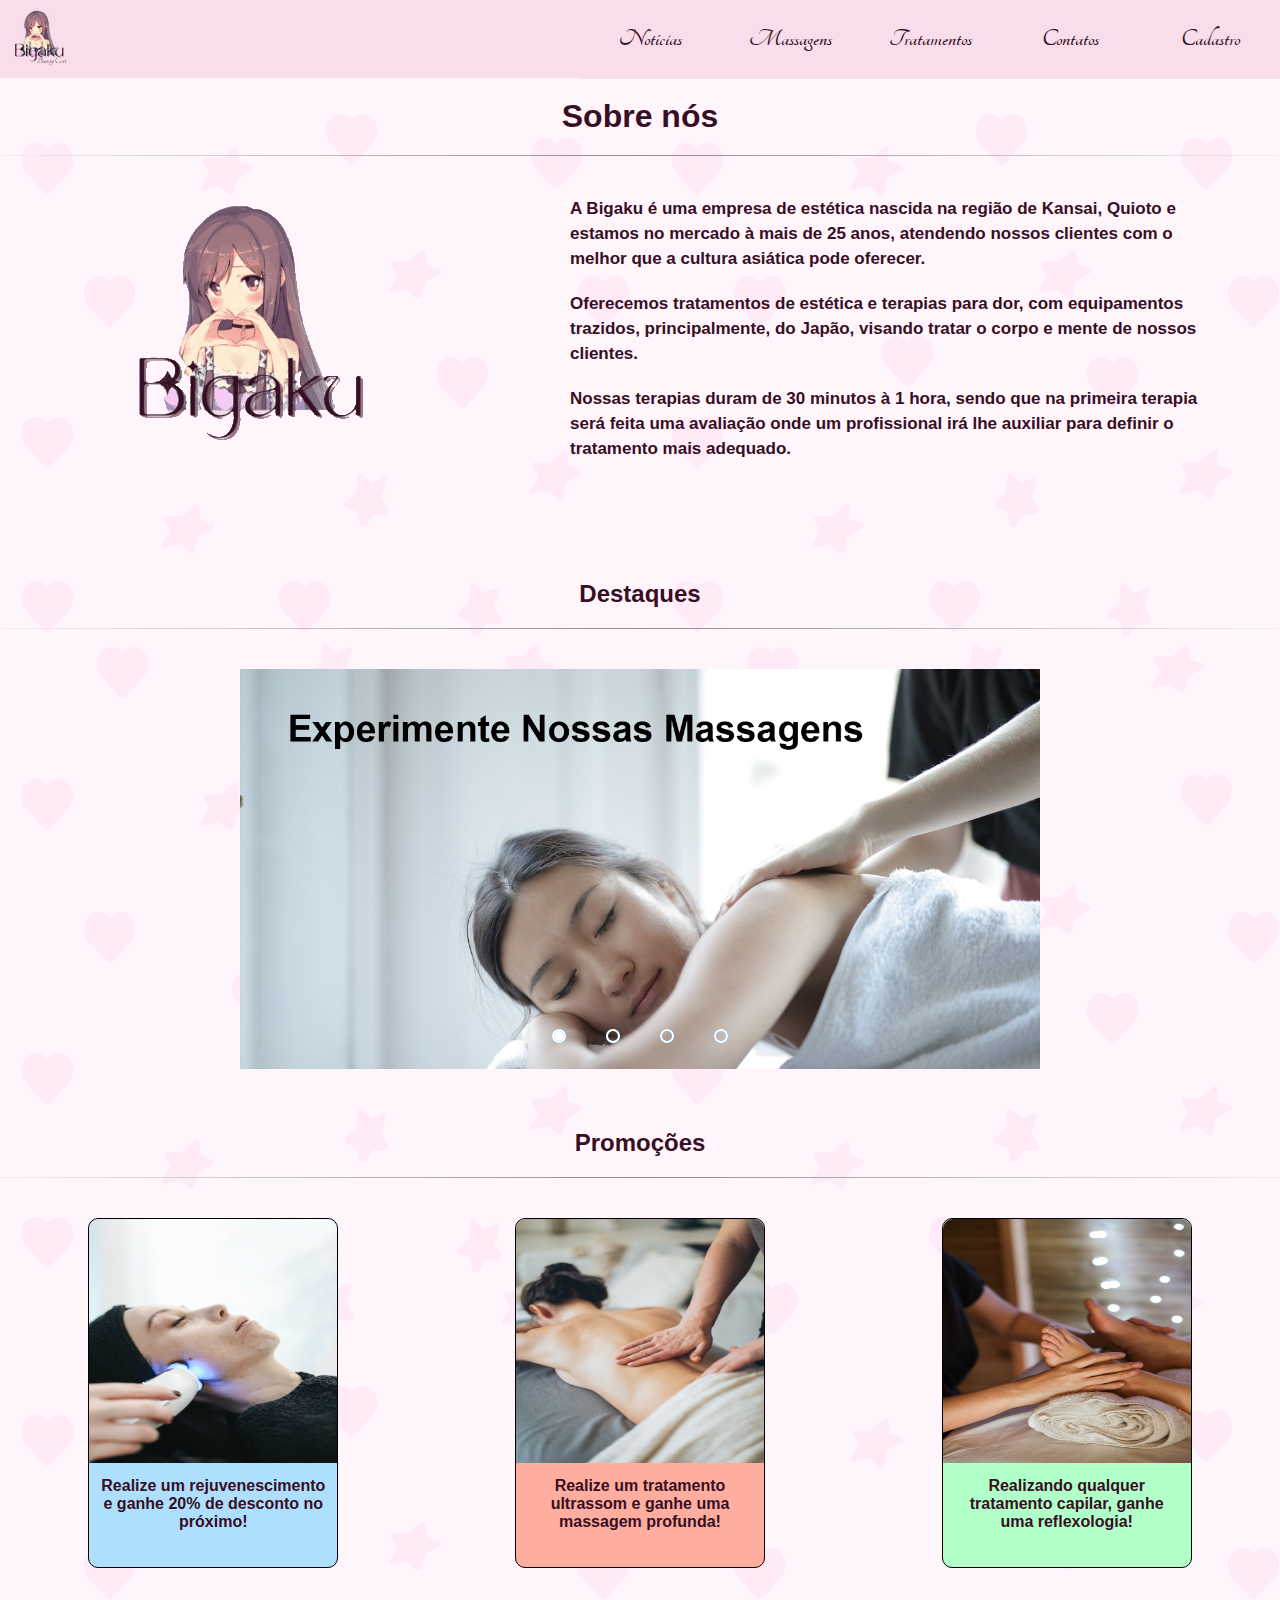
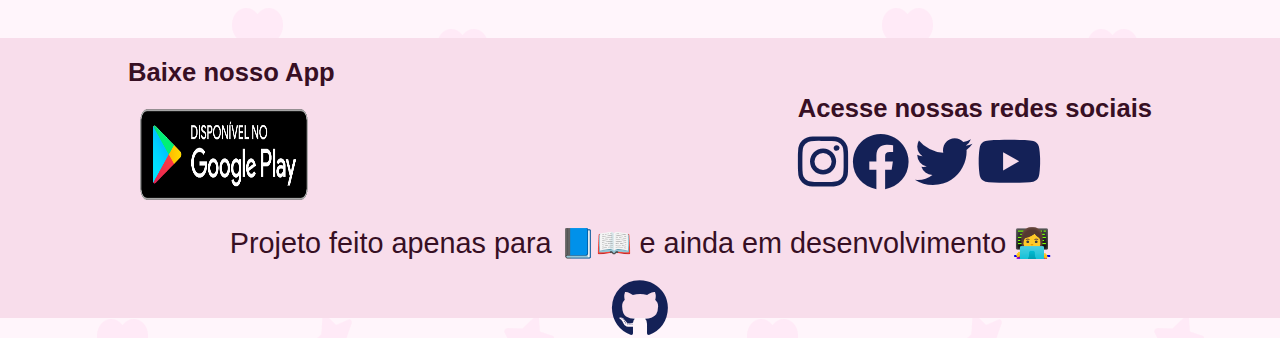
<file: index.html>
<!DOCTYPE html>
<html lang="pt-br">
<head>
    <meta charset="UTF-8">
    <meta http-equiv="X-UA-Compatible" content="IE=edge">
    <meta name="viewport" content="width=device-width, initial-scale=1.0">
    <link rel="preconnect" href="https://fonts.googleapis.com">
    <link rel="preconnect" href="https://fonts.gstatic.com" crossorigin>
    <link href="https://fonts.googleapis.com/css2?family=Tangerine:wght@400;700&display=swap" rel="stylesheet">
    <link rel="stylesheet" href="./font-awesome/css/all.min.css" type="text/css" media="all">
    <link rel="stylesheet" href="./css/nav_bar_style.css" type="text/css" media="all">
    <link rel="stylesheet" href="./css/home.css" type="text/css" media="all">
    <link rel="stylesheet" href="./css/footer.css" type="text/css" media="all">
    <meta name="autor" content="Gustavo Carvalho">
    <link rel="shortcut icon" href="./img/android-chrome-192x192.png" type="image/x-icon">
    <title>Home</title>
</head>
<body>
    <!-- MENU -->
    <input type="checkbox" id="bt_menu">
    <label for="bt_menu">&#9776</label>

    <nav class="menu">
        <a href="./index.html" class="logo"><img src="./img/Bigaku Logotipo.png" alt="Logo Bigaku" height="78px"></a>
        <ul>
            <li><a href="./noticias.html">Notícias</a></li>
            <li>
                <a href="./massagem.html">Massagens</a>
                <ul>
                    <li><a href="./massagem.html#1">Dor</a></li>
                    <li><a href="./massagem.html#2">Relaxar</a></li>
                </ul>
            </li>
            <li>
                <a href="./tratamento.html">Tratamentos</a>
                <ul>
                    <li><a href="./tratamento.html#1">Facial</a></li>
                    <li><a href="./tratamento.html#2">Corporal</a></li>
                    <li><a href="./tratamento.html#3">Capilar</a></li>
                </ul>
            </li>
            <li><a href="./contato.html">Contatos</a></li>
            <li><a href="./cadastro.html">Cadastro</a></li>
        </ul>
    </nav>

    <!-- MAIN -->
    <main class="main-container">
        <h1 class="sobre">Sobre nós</h1>
        <hr class="divisor"/>
        <section class="apresentacao">
            <div class="apresentacao-img">
                <img src="./img/T1.gif" alt="Imagem logo da empresa">
            </div>
            <div class="apresentacao-texto">    
                <p>A Bigaku é uma empresa de estética nascida na região de Kansai, Quioto e estamos no mercado à mais de 25 anos, atendendo nossos clientes com o melhor que a cultura asiática pode oferecer.</p>
                <p>Oferecemos tratamentos de estética e terapias para dor, com equipamentos trazidos, principalmente, do Japão, visando tratar o corpo e mente de nossos clientes.</p>
                <p>Nossas terapias duram de 30 minutos à 1 hora, sendo que na primeira terapia será feita uma avaliação onde um profissional irá lhe auxiliar para definir o tratamento mais adequado.</p>
            </div>
        </section>
    </main>
    <!-- DIVISOR -->
    <div class="div">
        <h2>Destaques</h2>
        <hr class="divisor"/>
    </div>


    <!-- CARROSSEL -->
    <section class="slider">

        <div class="slides">
            <!-- Radio Buttons -->
            <input type="radio" name="radio-btn" id="radio1">
            <input type="radio" name="radio-btn" id="radio2">
            <input type="radio" name="radio-btn" id="radio3">
            <input type="radio" name="radio-btn" id="radio4">
            <!-- Fim Radio Buttons -->

            <!-- Slide images -->
            <div class="slide first">
                <a href="./massagem.html"><img src="./img/carrossel-1.png" alt="Imagem de uma mulher durante uma sessão de massagem" /></a>
            </div>
            <div class="slide">
                <a href="./tratamento.html#c2"><img src="./img/carrossel-2.png" alt="Imagem de uma mulher durante uma sessão de rejuvenescimento" /></a>
            </div>
            <div class="slide">
                <a href="./tratamento.html#c3"><img src="./img/carrossel-3.png" alt="Imagem do antes e depois de um transplante capilar masculino" /></a>
            </div>
            <div class="slide">
                <a href="./tratamento.html#c4"><img src="./img/carrossel-4.png" alt="Imagem de um homem durante uma sessão de tratamento capilar a laser" /></a>
            </div>
            <!-- Fim Slide Images -->

            <!-- Navigation auto -->
            <div class="navigation-auto">
                <div class="auto-btn1"></div>
                <div class="auto-btn2"></div>
                <div class="auto-btn3"></div>
                <div class="auto-btn4"></div>
            </div>

        </div>

        <div class="manual-navigation">
            <label for="radio1" class="manual-btn"></label>
            <label for="radio2" class="manual-btn"></label>
            <label for="radio3" class="manual-btn"></label>
            <label for="radio4" class="manual-btn"></label>
        </div>

    </section>

    <!-- DIVISOR -->
    <div class="div">
        <h2>Promoções</h2>
        <hr class="divisor"/>
    </div>

    <!-- Promoções -->

    <section class="cards">
        <a href="./tratamento.html#c2" class="a-card1">
            <div class="card1">
                <img src="./img/card-1.jpg" alt="Imagem de uma mulher durante o tratamento de rejuvenescimento facial">
                <div class="t-card">
                    <p>Realize um rejuvenescimento e ganhe 20% de desconto no próximo!</p>
                </div>
            </div>
        </a> 

        <a href="./tratamento.html#card-2" class="a-card2">
            <div class="card2">
                <img src="./img/card-2.jpg" alt="Imagem de uma mulher durante uma sessão de massagem profunda">
                <div class="t-card">
                    <p>Realize um tratamento ultrassom e ganhe uma massagem profunda!</p>
                </div>
            </div>
        </a> 

        <a href="./massagem.html#card-3" class="a-card3">
            <div class="card3">
                <img src="./img/card-3.jpg" alt="Imagem de uma sessão de reflexologia">
                <div class="t-card">
                    <p>Realizando qualquer tratamento capilar, ganhe uma reflexologia!</p>
                </div>
            </div>
        </a> 


        </div>
    </section>


    <!-- Footer -->
    <footer class="footer">
        <div class="f1">
            <div class="google-app">
                <h3 class="t-app">Baixe nosso App</h3>
                <a href="#"><img src="./img/google-play-badge.png" alt="Imagem do Google Play para baixar o aplicativo"></a>
            </div>
            <div class="redes-sociais">
                <h3 class="t-redes">Acesse nossas redes sociais</h3>
                <a href="#"><i class="fa-brands fa-instagram"></i></a>
                <a href="#"><i class="fa-brands fa-facebook"></i></a>
                <a href="#"><i class="fa-brands fa-twitter"></i></a>
                <a href="#"><i class="fa-brands fa-youtube"></i></a>
            </div>
        </div>
        <div class="f2">
            <p>Projeto feito apenas para 📘📖 e ainda em desenvolvimento <a href="melhorias.html" target="_blank">👩‍💻</a></p>
            <div>
                <a href="https://github.com/gustavocarvalho1997" target="_blank"><i class="fa-brands fa-github"></i></a>
            </div>
        </div>
    </footer>

    <!-- SCRIPT -->
    <script src="./js/carrossel.js"></script>
</body>
</html>
</file>
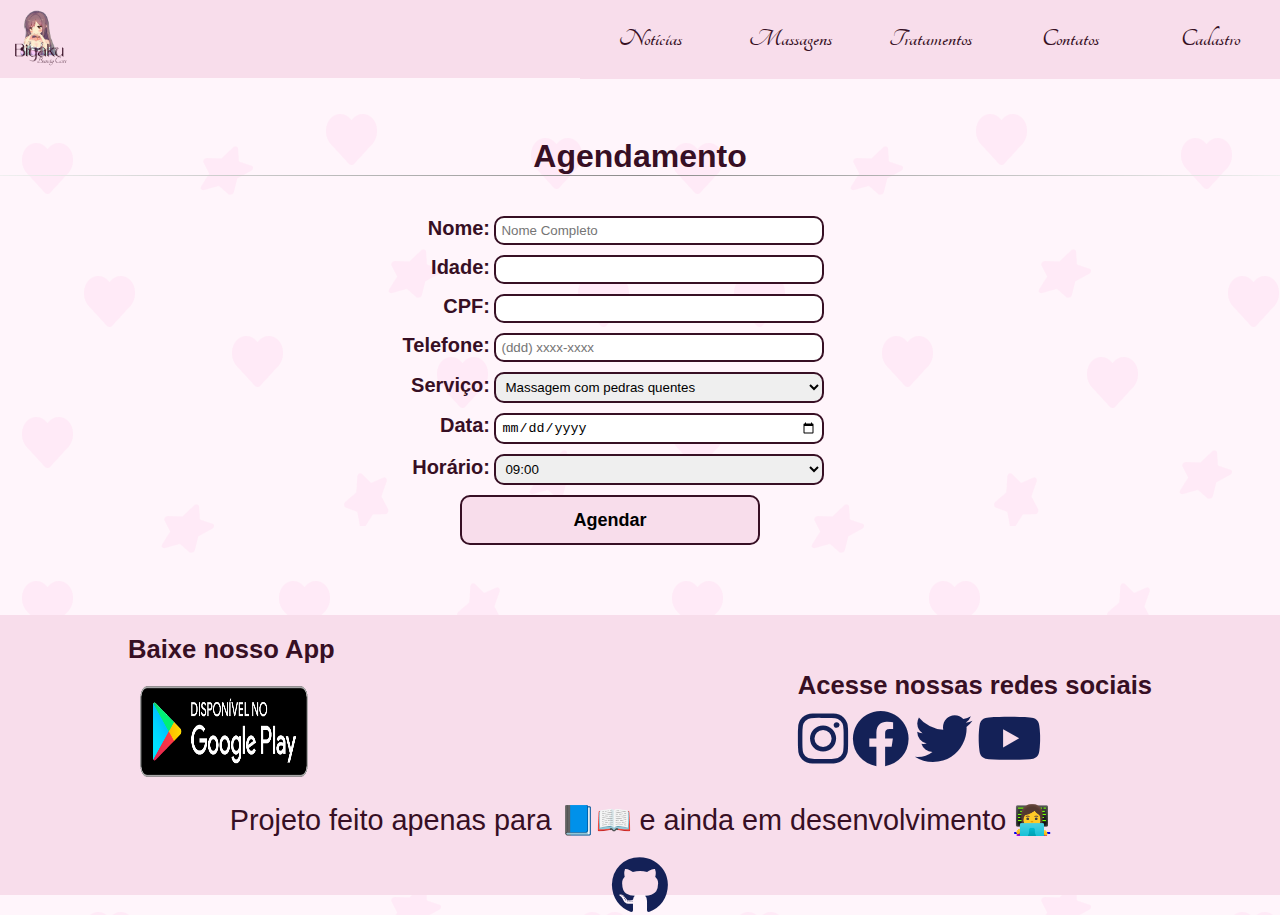
<file: agendamento.html>
<!DOCTYPE html>
<html lang="pt-br">
<head>
    <meta charset="UTF-8">
    <meta http-equiv="X-UA-Compatible" content="IE=edge">
    <meta name="viewport" content="width=device-width, initial-scale=1.0">
    <link rel="preconnect" href="https://fonts.googleapis.com">
    <link rel="preconnect" href="https://fonts.gstatic.com" crossorigin>
    <link href="https://fonts.googleapis.com/css2?family=Tangerine:wght@400;700&display=swap" rel="stylesheet">
    <link rel="stylesheet" href="./font-awesome/css/all.min.css" type="text/css" media="all">
    <link rel="stylesheet" href="./css/nav_bar_style.css" type="text/css" media="all">
    <!-- CSS ESPECÍFICO -->
    <link rel="stylesheet" href="./css/agendamento.css" type="text/css" media="all">
    <!-- CSS ESPECÍFICO -->
    <link rel="stylesheet" href="./css/footer.css" type="text/css" media="all">
    <meta name="autor" content="Gustavo Carvalho">
    <link rel="shortcut icon" href="./img/android-chrome-192x192.png" type="image/x-icon">
    <!-- MUDAR TITULO -->
    <title>Agendamento</title>
</head>
<body>
    <!-- MENU -->
    <input type="checkbox" id="bt_menu">
    <label for="bt_menu">&#9776</label>

    <nav class="menu">
        <a href="./index.html" class="logo"><img src="./img/Bigaku Logotipo.png" alt="Logo Bigaku" height="78px"></a>
        <ul>
            <li><a href="./noticias.html">Notícias</a></li>
            <li>
                <a href="./massagem.html">Massagens</a>
                <ul>
                    <li><a href="./massagem.html#1">Dor</a></li>
                    <li><a href="./massagem.html#2">Relaxar</a></li>
                </ul>
            </li>
            <li>
                <a href="./tratamento.html">Tratamentos</a>
                <ul>
                    <li><a href="./tratamento.html#1">Facial</a></li>
                    <li><a href="./tratamento.html#2">Corporal</a></li>
                    <li><a href="./tratamento.html#3">Capilar</a></li>
                </ul>
            </li>
            <li><a href="./contato.html">Contatos</a></li>
            <li><a href="./cadastro.html">Cadastro</a></li>
        </ul>
    </nav>

    <!-- DIVISOR -->
    <div class="div">
        <h1>Agendamento</h1>
        <hr class="divisor"/>
    </div>
    <!-- MAIN -->
    <main class="agendamento-container">
        <form onsubmit="return false" class="agendamento-form">
            <label for="anome">Nome:</label>
            <input type="text" name="anome" id="anome" required placeholder="Nome Completo"><br>

            <label for="aidade">Idade:</label>
            <input type="number" name="aidade" id="aidade" required><br>

            <label for="acpf">CPF:</label>
            <input type="number" name="acpf" id="acpf" required><br>

            <label for="atelefone">Telefone:</label>
            <input type="tel" name="atelefone" id="atelefone" required placeholder="(ddd) xxxx-xxxx"><br>

            <label for="aservico">Serviço:</label>
            <select name="aservico" id="aservico" required>
                <option value="massagem-pedra">Massagem com pedras quentes</option>
                <option value="massagem-profunda">Massagem profunda</option>
                <option value="reflexologia">Reflexologia</option>
                <option value="massagem-shiatsu">Massagem shiatsu</option>
                <option value="gua-sha">Gua Sha</option>
                <option value="tratamento-de-rejuvenescimento">Tratamento de rejuvenescimento</option>
                <option value="ultrassom">Ultrassom</option>
                <option value="criolipolise">Criolipólise</option>
                <option value="transplante-capilar">Transplante Capilar</option>
                <option value="led-capilar">Led Capilar</option>
            </select><br>

            <label for="adata">Data:</label>
            <input type="date" name="adata" id="adata" required><br>

            <label for="ahorario">Horário:</label>
            <select name="ahorario" id="ahorario" required>
                <option value="09:00">09:00</option>
                <option value="10:00">10:00</option>
                <option value="11:00">11:00</option>
                <option value="12:00">12:00</option>
                <option value="13:00">13:00</option>
                <option value="14:00">14:00</option>
                <option value="15:00">15:00</option>
                <option value="16:00">16:00</option>
                <option value="17:00">17:00</option>
                <option value="18:00">18:00</option>
                <option value="19:00">19:00</option>
                <option value="20:00">20:00</option>
                <option value="21:00">21:00</option>
            </select><br>
            <button onclick="agendamento();">Agendar</button>
        </form>
    </main>



    <!-- Footer -->
    <footer class="footer">
        <div class="f1">
            <div class="google-app">
                <h3 class="t-app">Baixe nosso App</h3>
                <a href="#"><img src="./img/google-play-badge.png" alt="Imagem do Google Play para baixar o aplicativo"></a>
            </div>
            <div class="redes-sociais">
                <h3 class="t-redes">Acesse nossas redes sociais</h3>
                <a href="#"><i class="fa-brands fa-instagram"></i></a>
                <a href="#"><i class="fa-brands fa-facebook"></i></a>
                <a href="#"><i class="fa-brands fa-twitter"></i></a>
                <a href="#"><i class="fa-brands fa-youtube"></i></a>
            </div>
        </div>
        <div class="f2">
            <p>Projeto feito apenas para 📘📖 e ainda em desenvolvimento <a href="melhorias.html" target="_blank">👩‍💻</a></p>
            <div>
                <a href="https://github.com/gustavocarvalho1997" target="_blank"><i class="fa-brands fa-github"></i></a>
            </div>
        </div>
    </footer>

    <!-- SCRIPT -->
    <script src="./js/script.js"></script>
</body>
</html>
</file>
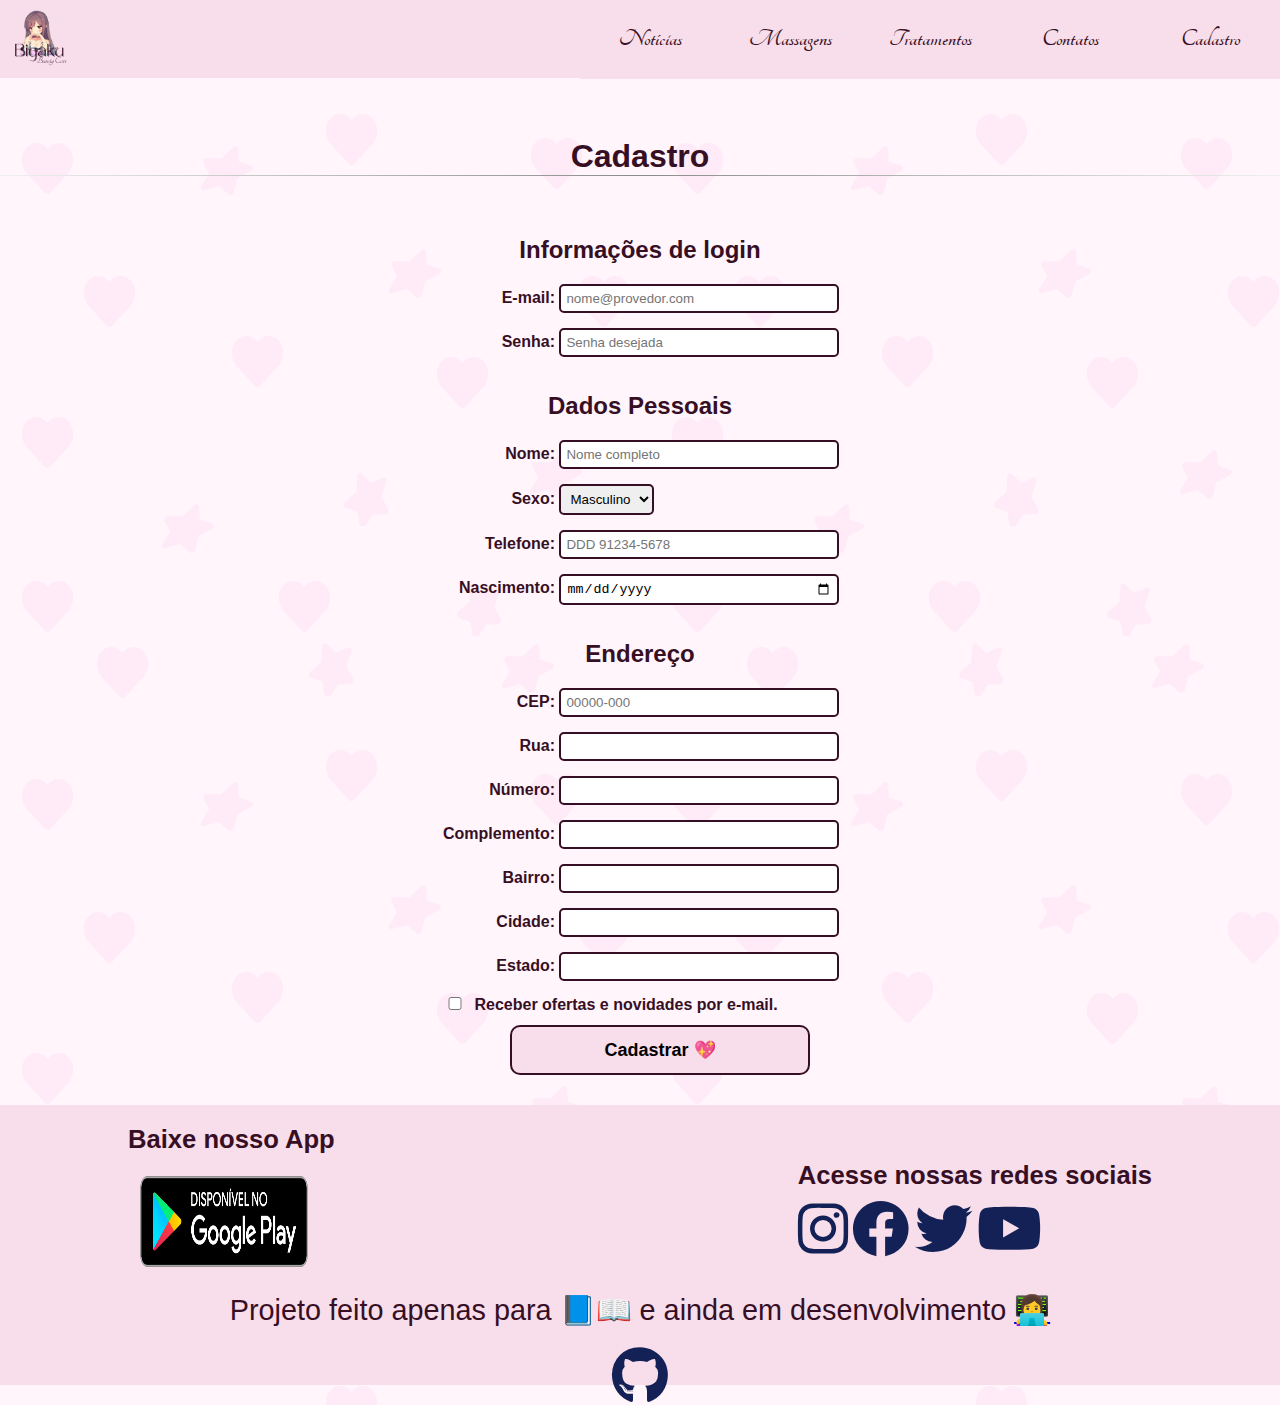
<file: cadastro.html>
<!DOCTYPE html>
<html lang="pt-br">
<head>
    <meta charset="UTF-8">
    <meta http-equiv="X-UA-Compatible" content="IE=edge">
    <meta name="viewport" content="width=device-width, initial-scale=1.0">
    <link rel="preconnect" href="https://fonts.googleapis.com">
    <link rel="preconnect" href="https://fonts.gstatic.com" crossorigin>
    <link href="https://fonts.googleapis.com/css2?family=Tangerine:wght@400;700&display=swap" rel="stylesheet">
    <link rel="stylesheet" href="./font-awesome/css/all.min.css" type="text/css" media="all">
    <link rel="stylesheet" href="./css/nav_bar_style.css" type="text/css" media="all">
    <!-- CSS ESPECÍFICO -->
    <link rel="stylesheet" href="./css/cadastro.css" type="text/css" media="all">
    <!-- CSS ESPECÍFICO -->
    <link rel="stylesheet" href="./css/footer.css" type="text/css" media="all">
    <meta name="autor" content="Gustavo Carvalho">
    <link rel="shortcut icon" href="./img/android-chrome-192x192.png" type="image/x-icon">
    <!-- MUDAR TITULO -->
    <title>Cadastro</title>
</head>
<body>
    <!-- MENU -->
    <input type="checkbox" id="bt_menu">
    <label for="bt_menu">&#9776</label>

    <nav class="menu">
        <a href="./index.html" class="logo"><img src="./img/Bigaku Logotipo.png" alt="Logo Bigaku" height="78px"></a>
        <ul>
            <li><a href="./noticias.html">Notícias</a></li>
            <li>
                <a href="./massagem.html">Massagens</a>
                <ul>
                    <li><a href="./massagem.html#1">Dor</a></li>
                    <li><a href="./massagem.html#2">Relaxar</a></li>
                </ul>
            </li>
            <li>
                <a href="./tratamento.html">Tratamentos</a>
                <ul>
                    <li><a href="./tratamento.html#1">Facial</a></li>
                    <li><a href="./tratamento.html#2">Corporal</a></li>
                    <li><a href="./tratamento.html#3">Capilar</a></li>
                </ul>
            </li>
            <li><a href="./contato.html">Contatos</a></li>
            <li><a href="./cadastro.html">Cadastro</a></li>
        </ul>
    </nav>
    <!-- MAIN -->
    <!-- DIVISOR -->
    <div class="div">
        <h1>Cadastro</h1>
        <hr class="divisor"/>
    </div>
    <main class="main-form">
        <form class="c-form" onsubmit="return false">
            <h2>Informações de login</h2>
            <label for="cemail">E-mail:</label>
            <input type="email" name="cemail" id="cemail" required placeholder="nome@provedor.com"><br/>

            <label for="cpassword">Senha:</label>
            <input type="password" name="cpassword" id="cpassword" required placeholder="Senha desejada"><br>



            <h2>Dados Pessoais</h2>
            <label for="cnome">Nome:</label>
            <input type="text" name="cnome" id="cnome" required placeholder="Nome completo"><br>

            <label for="csexo">Sexo:</label>
            <select name="csexo" id="csexo" form="sexoform">
                <option value="masculino">Masculino</option>
                <option value="feminino">Feminino</option>
                <option value="outro">Outro</option>
            </select><br>

            <label for="ctelefone">Telefone:</label>
            <input type="tel" name="ctelefone" id="ctelefone" required placeholder="DDD 91234-5678"><br>

            <label for="cnascimento">Nascimento:</label>
            <input type="date" name="cnascimento" id="cnascimento" required>

            <h2>Endereço</h2>
            <label for="ccep">CEP:</label>
            <input type="number" name="ccep" id="ccep" required placeholder="00000-000"><br>

            <label for="crua">Rua:</label>
            <input type="text" name="crua" id="crua" required><br>

            <label for="cnumero">Número:</label>
            <input type="text" name="cnumero" id="cnumero" required><br>

            <label for="ccomplemento">Complemento:</label>
            <input type="text" name="ccomplemento" id="ccomplemento"><br>

            <label for="cbairro">Bairro:</label>
            <input type="text" name="cbairro" id="cbairro" required><br>

            <label for="ccidade">Cidade:</label>
            <input type="text" name="ccidade" id="ccidade" required><br>

            <label for="cestado">Estado:</label>
            <input type="text" name="cestado" id="cestado" required><br>

            <input type="checkbox" name="offer" id="offer" class="bcheck">
            <label for="offer" class="check">Receber ofertas e novidades por e-mail.</label><br>

            <button onmouseup="cadastrar();">Cadastrar 💖</button>

        </form>
    </main>


    <!-- Footer -->
    <footer class="footer">
        <div class="f1">
            <div class="google-app">
                <h3 class="t-app">Baixe nosso App</h3>
                <a href="#"><img src="./img/google-play-badge.png" alt="Imagem do Google Play para baixar o aplicativo"></a>
            </div>
            <div class="redes-sociais">
                <h3 class="t-redes">Acesse nossas redes sociais</h3>
                <a href="#"><i class="fa-brands fa-instagram"></i></a>
                <a href="#"><i class="fa-brands fa-facebook"></i></a>
                <a href="#"><i class="fa-brands fa-twitter"></i></a>
                <a href="#"><i class="fa-brands fa-youtube"></i></a>
            </div>
        </div>
        <div class="f2">
            <p>Projeto feito apenas para 📘📖 e ainda em desenvolvimento <a href="melhorias.html" target="_blank">👩‍💻</a></p>
            <div>
                <a href="https://github.com/gustavocarvalho1997" target="_blank"><i class="fa-brands fa-github"></i></a>
            </div>
        </div>
    </footer>


    <!-- SCRIPT -->
    <script src="./js/script.js"></script>
</body>
</html>
</file>
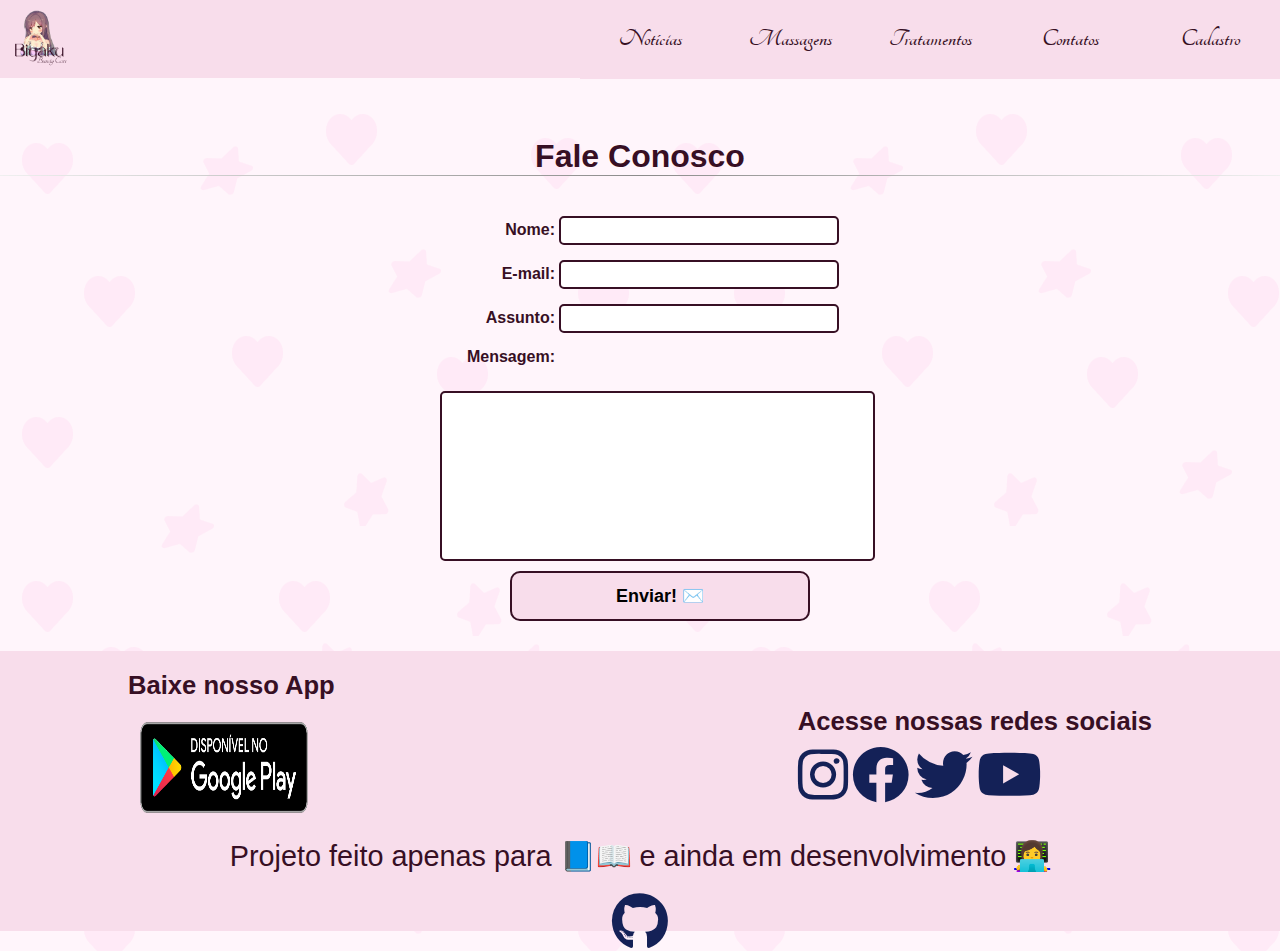
<file: contato.html>
<!DOCTYPE html>
<html lang="pt-br">
<head>
    <meta charset="UTF-8">
    <meta http-equiv="X-UA-Compatible" content="IE=edge">
    <meta name="viewport" content="width=device-width, initial-scale=1.0">
    <link rel="preconnect" href="https://fonts.googleapis.com">
    <link rel="preconnect" href="https://fonts.gstatic.com" crossorigin>
    <link href="https://fonts.googleapis.com/css2?family=Tangerine:wght@400;700&display=swap" rel="stylesheet">
    <link rel="stylesheet" href="./font-awesome/css/all.min.css" type="text/css" media="all">
    <link rel="stylesheet" href="./css/nav_bar_style.css" type="text/css" media="all">
    <!-- CSS ESPECÍFICO -->
    <link rel="stylesheet" href="./css/contato.css" type="text/css" media="all">
    <!-- CSS ESPECÍFICO -->
    <link rel="stylesheet" href="./css/footer.css" type="text/css" media="all">
    <meta name="autor" content="Gustavo Carvalho">
    <link rel="shortcut icon" href="./img/android-chrome-192x192.png" type="image/x-icon">
    <!-- MUDAR TITULO -->
    <title>Contato</title>
</head>
<body>
    <!-- MENU -->
    <input type="checkbox" id="bt_menu">
    <label for="bt_menu">&#9776</label>

    <nav class="menu">
        <a href="./index.html" class="logo"><img src="./img/Bigaku Logotipo.png" alt="Logo Bigaku" height="78px"></a>
        <ul>
            <li><a href="./noticias.html">Notícias</a></li>
            <li>
                <a href="./massagem.html">Massagens</a>
                <ul>
                    <li><a href="./massagem.html#1">Dor</a></li>
                    <li><a href="./massagem.html#2">Relaxar</a></li>
                </ul>
            </li>
            <li>
                <a href="./tratamento.html">Tratamentos</a>
                <ul>
                    <li><a href="./tratamento.html#1">Facial</a></li>
                    <li><a href="./tratamento.html#2">Corporal</a></li>
                    <li><a href="./tratamento.html#3">Capilar</a></li>
                </ul>
            </li>
            <li><a href="./contato.html">Contatos</a></li>
            <li><a href="./cadastro.html">Cadastro</a></li>
        </ul>
    </nav>
    <!-- MAIN -->
    <!-- DIVISOR -->
    <div class="div">
        <h1>Fale Conosco</h1>
        <hr class="divisor"/>
    </div>
    <main class="contato-container">
        <form onsubmit="return false">
            <label for="contato-nome">Nome:</label>
            <input type="text" name="contato-nome" id="contato-nome" required><br>

            <label for="contato-email">E-mail:</label>
            <input type="email" name="contato-email" id="contato-email" required><br>

            <label for="contato-assunto">Assunto:</label>
            <input type="text" name="contato-assunto" id="contato-assunto" required><br>

            <label for="contato-mensagem">Mensagem:</label>
            <textarea name="contato-mensagem" id="contato-mensagem" cols="50" rows="10" required></textarea>
            
            <button onclick="contato();">Enviar! ✉️</button>
        </form>
    </main>

    <!-- Footer -->
    <footer class="footer">
        <div class="f1">
            <div class="google-app">
                <h3 class="t-app">Baixe nosso App</h3>
                <a href="#"><img src="./img/google-play-badge.png" alt="Imagem do Google Play para baixar o aplicativo"></a>
            </div>
            <div class="redes-sociais">
                <h3 class="t-redes">Acesse nossas redes sociais</h3>
                <a href="#"><i class="fa-brands fa-instagram"></i></a>
                <a href="#"><i class="fa-brands fa-facebook"></i></a>
                <a href="#"><i class="fa-brands fa-twitter"></i></a>
                <a href="#"><i class="fa-brands fa-youtube"></i></a>
            </div>
        </div>
        <div class="f2">
            <p>Projeto feito apenas para 📘📖 e ainda em desenvolvimento <a href="melhorias.html" target="_blank">👩‍💻</a></p>
            <div>
                <a href="https://github.com/gustavocarvalho1997" target="_blank"><i class="fa-brands fa-github"></i></a>
            </div>
        </div>
    </footer>

    <!-- SCRIPT -->
    <script src="./js/script.js"></script>
</body>
</html>
</file>
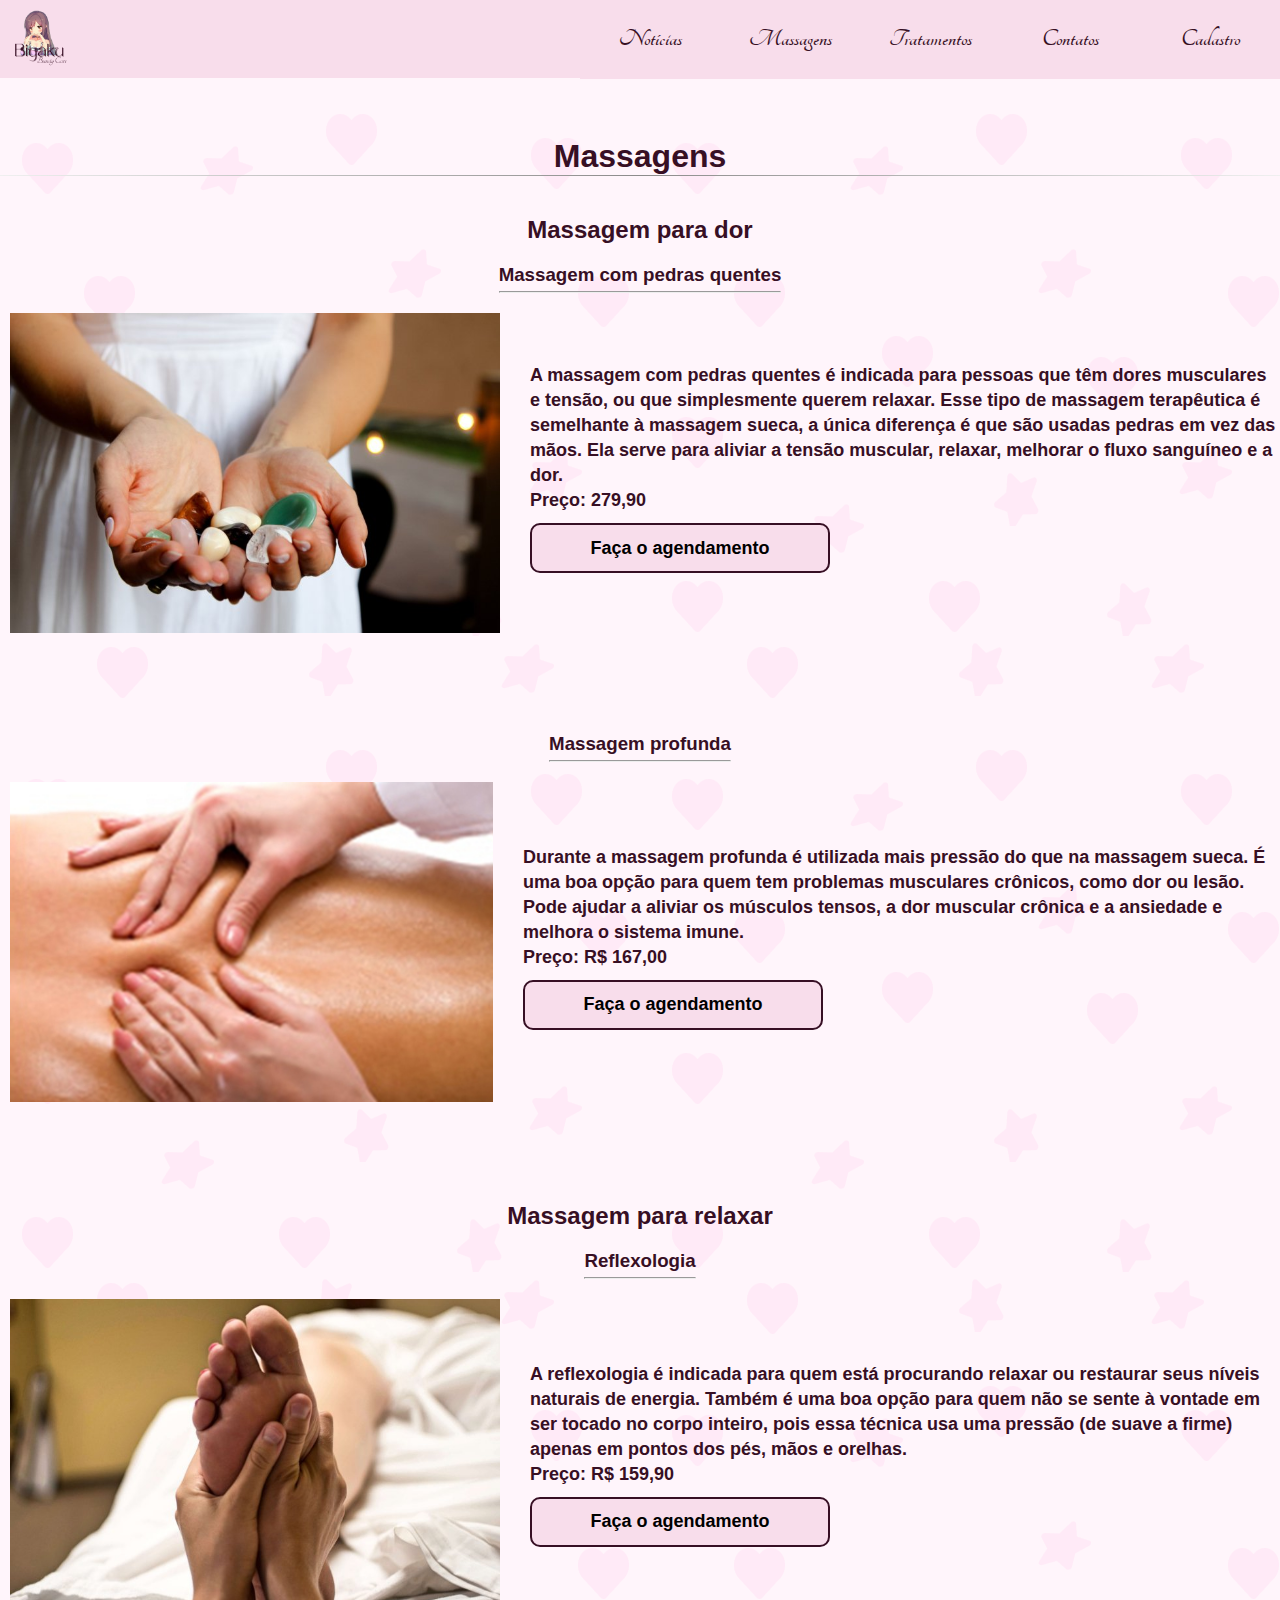
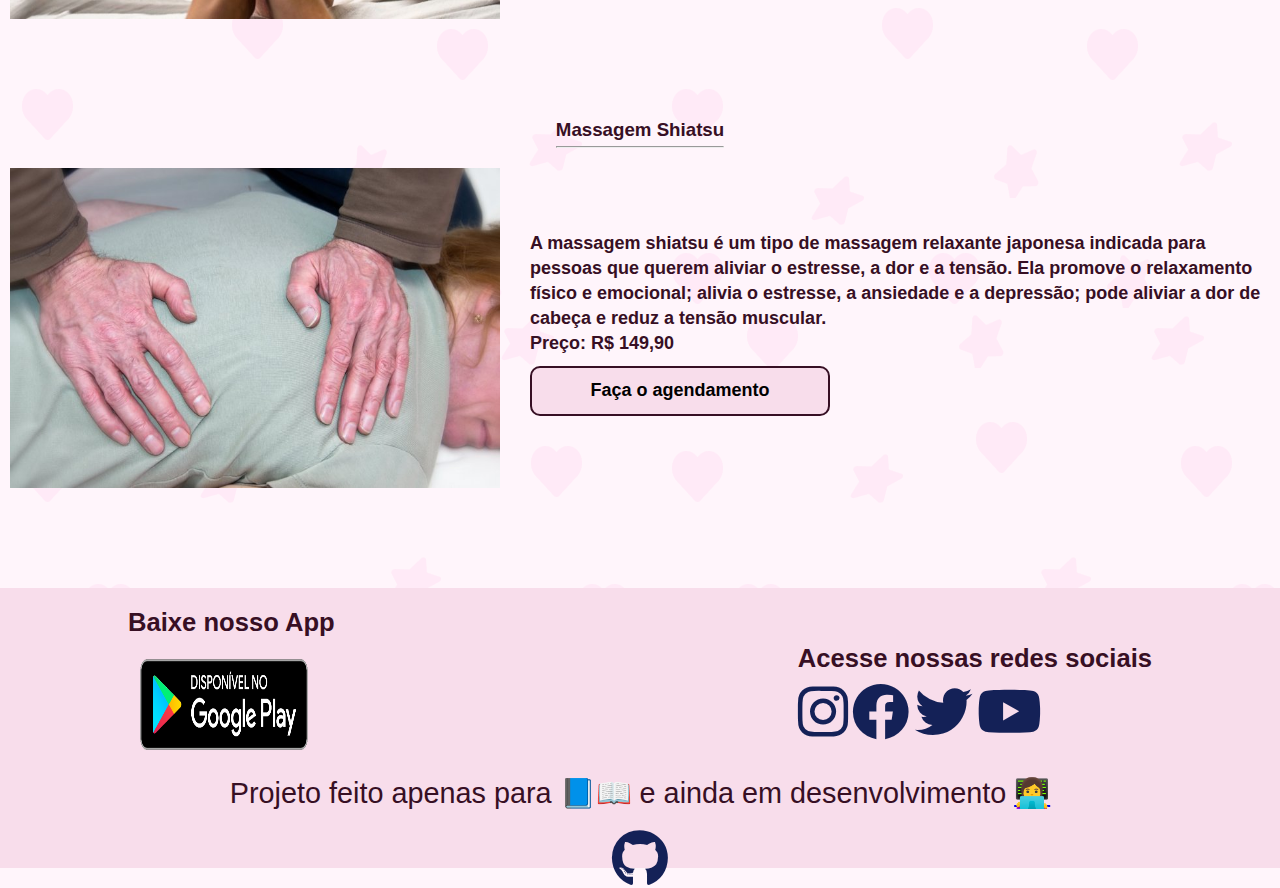
<file: massagem.html>
<!DOCTYPE html>
<html lang="pt-br">
<head>
    <meta charset="UTF-8">
    <meta http-equiv="X-UA-Compatible" content="IE=edge">
    <meta name="viewport" content="width=device-width, initial-scale=1.0">
    <link rel="preconnect" href="https://fonts.googleapis.com">
    <link rel="preconnect" href="https://fonts.gstatic.com" crossorigin>
    <link href="https://fonts.googleapis.com/css2?family=Tangerine:wght@400;700&display=swap" rel="stylesheet">
    <link rel="stylesheet" href="./font-awesome/css/all.min.css" type="text/css" media="all">
    <link rel="stylesheet" href="./css/nav_bar_style.css" type="text/css" media="all">
    <!-- CSS ESPECÍFICO -->
    <link rel="stylesheet" href="./css/massagem.css" type="text/css" media="all">
    <!-- CSS ESPECÍFICO -->
    <link rel="stylesheet" href="./css/footer.css" type="text/css" media="all">
    <meta name="autor" content="Gustavo Carvalho">
    <link rel="shortcut icon" href="./img/android-chrome-192x192.png" type="image/x-icon">
    <!-- MUDAR TITULO -->
    <title>Massagens</title>
</head>
<body>
    <!-- MENU -->
    <input type="checkbox" id="bt_menu">
    <label for="bt_menu">&#9776</label>

    <nav class="menu">
        <a href="./index.html" class="logo"><img src="./img/Bigaku Logotipo.png" alt="Logo Bigaku" height="78px"></a>
        <ul>
            <li><a href="./noticias.html">Notícias</a></li>
            <li>
                <a href="./massagem.html">Massagens</a>
                <ul>
                    <li><a href="./massagem.html#1">Dor</a></li>
                    <li><a href="./massagem.html#2">Relaxar</a></li>
                </ul>
            </li>
            <li>
                <a href="./tratamento.html">Tratamentos</a>
                <ul>
                    <li><a href="./tratamento.html#1">Facial</a></li>
                    <li><a href="./tratamento.html#2">Corporal</a></li>
                    <li><a href="./tratamento.html#3">Capilar</a></li>
                </ul>
            </li>
            <li><a href="./contato.html">Contatos</a></li>
            <li><a href="./cadastro.html">Cadastro</a></li>
        </ul>
    </nav>
    <!-- MAIN -->
    <main class="massagem-container">
        <!-- DIVISOR -->
        <div class="div">
            <h1>Massagens</h1>
            <hr class="divisor"/>
        </div>
        <h2 id="1">Massagem para dor</h2>
        <section class="massagem-child">
            <div class="titulo">
                <h3>Massagem com pedras quentes</h3>
                <hr>
            </div>
            <div class="massagem">
                <img src="./img/massagem1.jpg" alt="Imagem de uma mulher segurando as pedras que são utilizadas na sessão da massagem com pedras quentes">
                <p>A massagem com pedras quentes é indicada para pessoas que têm dores musculares e tensão, ou que simplesmente querem relaxar. Esse tipo de massagem terapêutica é semelhante à massagem sueca, a única diferença é que são usadas pedras em vez das mãos. Ela serve para aliviar a tensão muscular, relaxar, melhorar o fluxo sanguíneo e a dor.<br>Preço: 279,90<br><a href="./agendamento.html" target="_blank"><button>Faça o agendamento</button></a></p>
            </div>
        </section>
        <section class="massagem-child">
            <div class="titulo">
                <h3>Massagem profunda</h3>
                <hr>
            </div>
            <div class="massagem">
                <img src="./img/massagem2.jpg" alt="Imagem mostrando uma sessão de massagem profunda">
                <p>Durante a massagem profunda é utilizada mais pressão do que na massagem sueca. É uma boa opção para quem tem problemas musculares crônicos, como dor ou lesão. Pode ajudar a aliviar os músculos tensos, a dor muscular crônica e a ansiedade e melhora o sistema imune.<br>Preço: R$ 167,00<br><a href="./agendamento.html" target="_blank"><button>Faça o agendamento</button></a></p>
            </div>
        </section>
        <h2 id="2">Massagem para relaxar</h2>
        <section class="massagem-child">
            <div class="titulo">
                <h3 id="card-3">Reflexologia</h3>
                <hr>
             </div>
             <div class="massagem">
                <img src="./img/massagem3.jpg" alt="Imagem mostrando uma sessão de reflexologia">
                <p>A reflexologia é indicada para quem está procurando relaxar ou restaurar seus níveis naturais de energia. Também é uma boa opção para quem não se sente à vontade em ser tocado no corpo inteiro, pois essa técnica usa uma pressão (de suave a firme) apenas em pontos dos pés, mãos e orelhas.<br>Preço: R$ 159,90<br><a href="./agendamento.html" target="_blank"><button>Faça o agendamento</button></a></p>
            </div>
        </section>
        <section class="massagem-child">
            <div class="titulo">
                <h3>Massagem Shiatsu</h3>
                <hr>
             </div>
             <div class="massagem">
                <img src="./img/massagem4.jpg" alt="Imagem mostrando uma sessão de Shiatsu">
                <p>A massagem shiatsu é um tipo de massagem relaxante japonesa indicada para pessoas que querem aliviar o estresse, a dor e a tensão. Ela promove o relaxamento físico e emocional; alivia o estresse, a ansiedade e a depressão; pode aliviar a dor de cabeça e reduz a tensão muscular.<br>Preço: R$ 149,90<br><a href="./agendamento.html" target="_blank"><button>Faça o agendamento</button></a></p>
            </div>
        </section>
    </main>


    <!-- Footer -->
    <footer class="footer">
        <div class="f1">
            <div class="google-app">
                <h3 class="t-app">Baixe nosso App</h3>
                <a href="#"><img src="./img/google-play-badge.png" alt=""></a>
            </div>
            <div class="redes-sociais">
                <h3 class="t-redes">Acesse nossas redes sociais</h3>
                <a href="#"><i class="fa-brands fa-instagram"></i></a>
                <a href="#"><i class="fa-brands fa-facebook"></i></a>
                <a href="#"><i class="fa-brands fa-twitter"></i></a>
                <a href="#"><i class="fa-brands fa-youtube"></i></a>
            </div>
        </div>
        <div class="f2">
            <p>Projeto feito apenas para 📘📖 e ainda em desenvolvimento <a href="melhorias.html" target="_blank">👩‍💻</a></p>
            <div>
                <a href="https://github.com/gustavocarvalho1997" target="_blank"><i class="fa-brands fa-github"></i></a>
            </div>
        </div>
    </footer>

    <!-- SCRIPT -->
    <script src="#"></script>
</body>
</html>
</file>
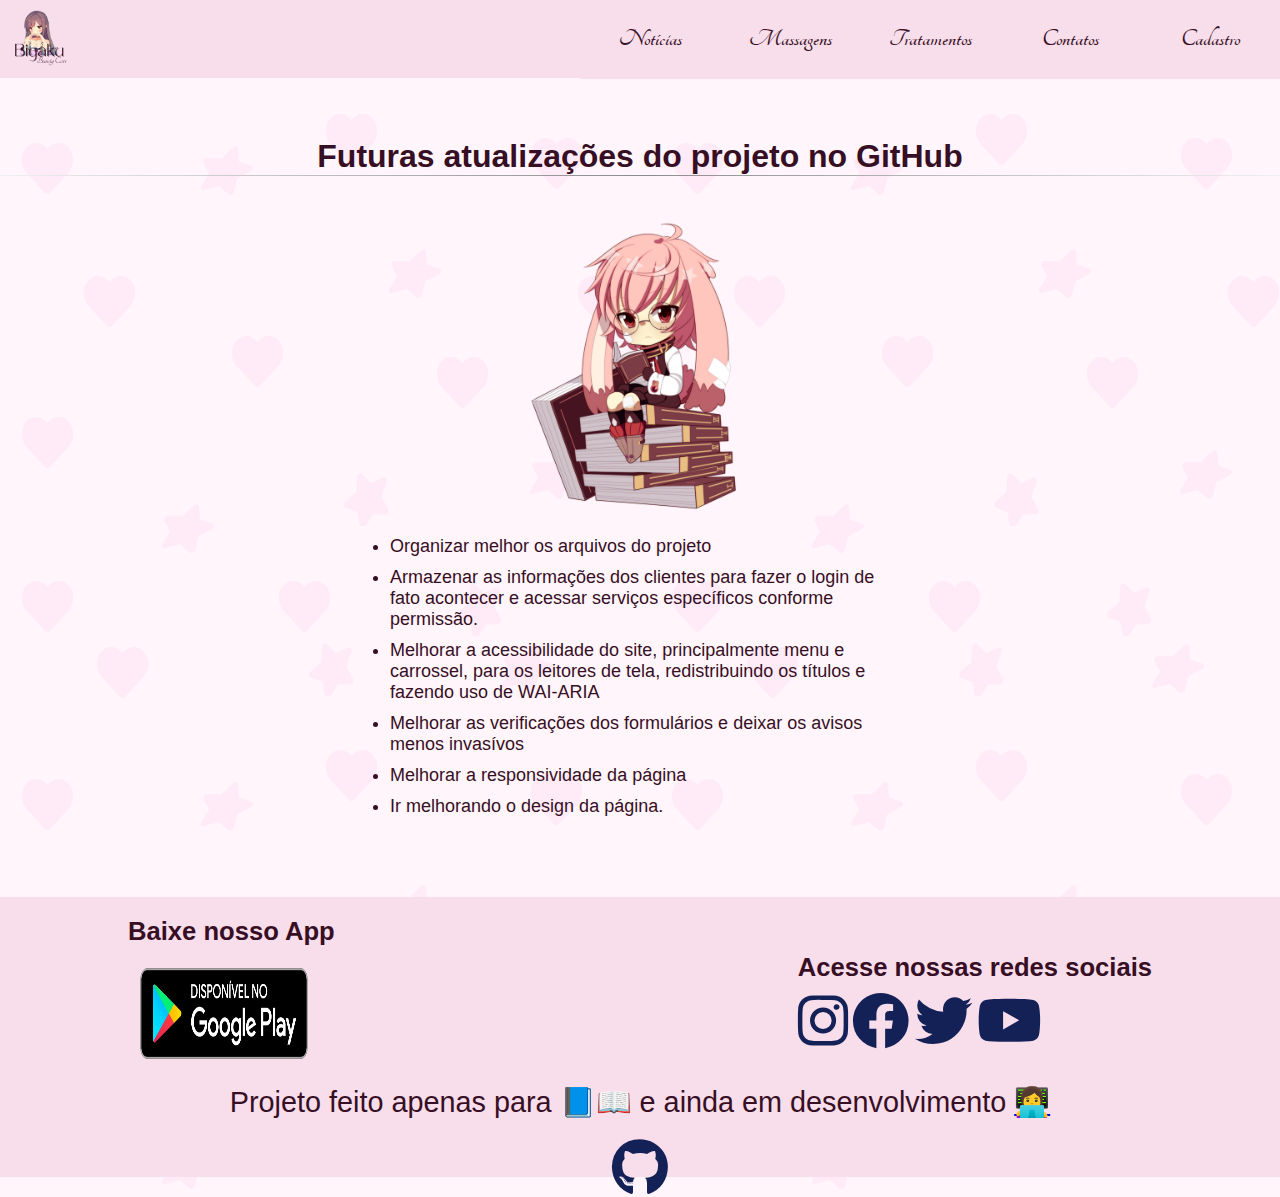
<file: melhorias.html>
<!DOCTYPE html>
<html lang="pt-br">
<head>
    <meta charset="UTF-8">
    <meta http-equiv="X-UA-Compatible" content="IE=edge">
    <meta name="viewport" content="width=device-width, initial-scale=1.0">
    <link rel="preconnect" href="https://fonts.googleapis.com">
    <link rel="preconnect" href="https://fonts.gstatic.com" crossorigin>
    <link href="https://fonts.googleapis.com/css2?family=Tangerine:wght@400;700&display=swap" rel="stylesheet">
    <link rel="stylesheet" href="./font-awesome/css/all.min.css" type="text/css" media="all">
    <link rel="stylesheet" href="./css/nav_bar_style.css" type="text/css" media="all">
    <!-- CSS ESPECÍFICO -->
    <link rel="stylesheet" href="./css/melhorias.css" type="text/css" media="all">
    <!-- CSS ESPECÍFICO -->
    <link rel="stylesheet" href="./css/footer.css" type="text/css" media="all">
    <meta name="autor" content="Gustavo Carvalho">
    <link rel="shortcut icon" href="./img/android-chrome-192x192.png" type="image/x-icon">
    <!-- MUDAR TITULO -->
    <title>Melhorias</title>
</head>
<body>
    <!-- MENU -->
    <input type="checkbox" id="bt_menu">
    <label for="bt_menu">&#9776</label>

    <nav class="menu">
        <a href="./index.html" class="logo"><img src="./img/Bigaku Logotipo.png" alt="Logo Bigaku" height="78px"></a>
        <ul>
            <li><a href="./noticias.html">Notícias</a></li>
            <li>
                <a href="./massagem.html">Massagens</a>
                <ul>
                    <li><a href="./massagem.html#1">Dor</a></li>
                    <li><a href="./massagem.html#2">Relaxar</a></li>
                </ul>
            </li>
            <li>
                <a href="./tratamento.html">Tratamentos</a>
                <ul>
                    <li><a href="./tratamento.html#1">Facial</a></li>
                    <li><a href="./tratamento.html#2">Corporal</a></li>
                    <li><a href="./tratamento.html#3">Capilar</a></li>
                </ul>
            </li>
            <li><a href="./contato.html">Contatos</a></li>
            <li><a href="./cadastro.html">Cadastro</a></li>
        </ul>
    </nav>
    <!-- MAIN -->
    <!-- DIVISOR -->
    <div class="div">
        <h1>Futuras atualizações do projeto no GitHub</h1>
        <hr class="divisor"/>
    </div>
    <main class="melhorias-container">
        <div class="melhorias-child">
            <img src="./img/melhorias.png" alt="Imagem de animação">
            <ul>
                <li>Organizar melhor os arquivos do projeto</li>
                <li>Armazenar as informações dos clientes para fazer o login de fato acontecer e acessar serviços específicos conforme permissão.</li>
                <li>Melhorar a acessibilidade do site, principalmente menu e carrossel, para os leitores de tela, redistribuindo os títulos e fazendo uso de WAI-ARIA</li>
                <li>Melhorar as verificações dos formulários e deixar os avisos menos invasívos</li>
                <li>Melhorar a responsividade da página</li>
                <li>Ir melhorando o design da página.</li>
            </ul>
        </div>
    </main>
    

    <!-- Footer -->
    <footer class="footer">
        <div class="f1">
            <div class="google-app">
                <h3 class="t-app">Baixe nosso App</h3>
                <a href="#"><img src="./img/google-play-badge.png" alt="Imagem do Google Play para baixar o aplicativo"></a>
            </div>
            <div class="redes-sociais">
                <h3 class="t-redes">Acesse nossas redes sociais</h3>
                <a href="#"><i class="fa-brands fa-instagram"></i></a>
                <a href="#"><i class="fa-brands fa-facebook"></i></a>
                <a href="#"><i class="fa-brands fa-twitter"></i></a>
                <a href="#"><i class="fa-brands fa-youtube"></i></a>
            </div>
        </div>
        <div class="f2">
            <p>Projeto feito apenas para 📘📖 e ainda em desenvolvimento <a href="melhorias.html" target="_blank">👩‍💻</a></p>
            <div>
                <a href="https://github.com/gustavocarvalho1997" target="_blank"><i class="fa-brands fa-github"></i></a>
            </div>
        </div>
    </footer>

</body>
</html>
</file>
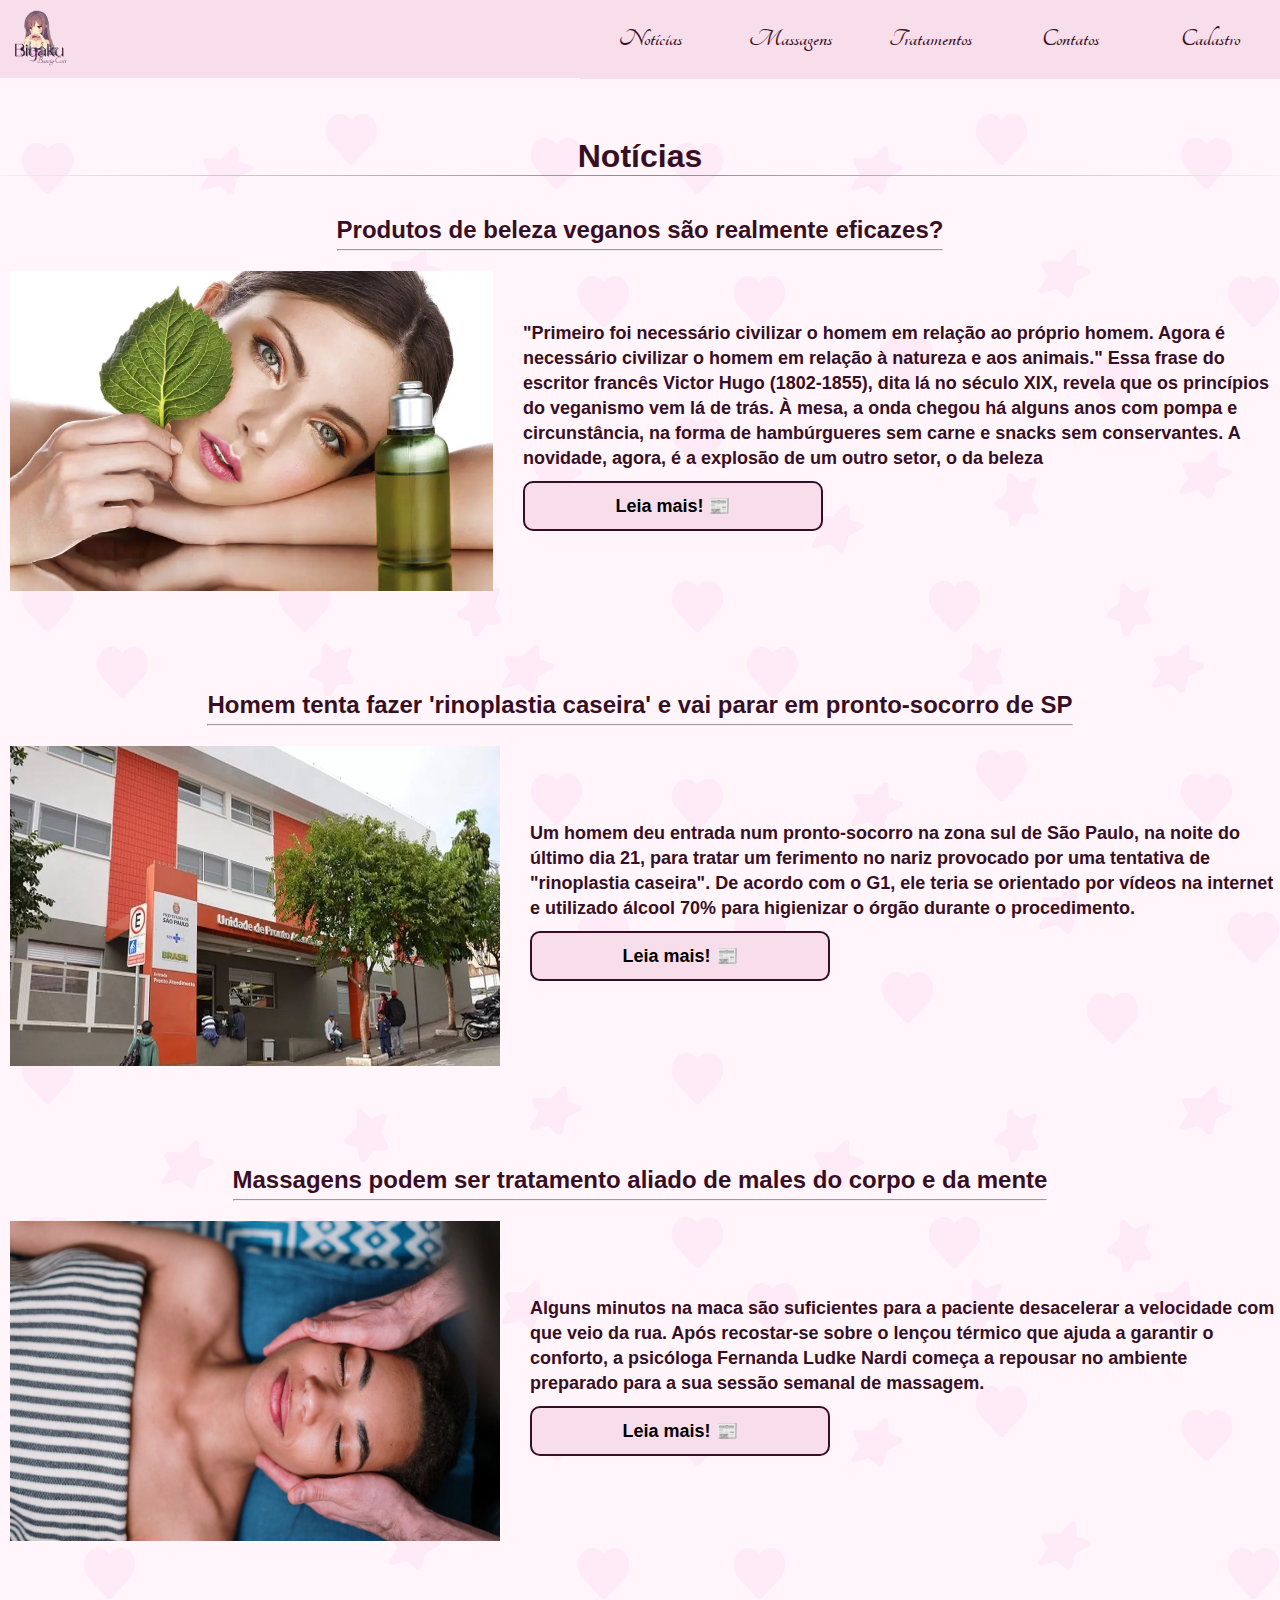
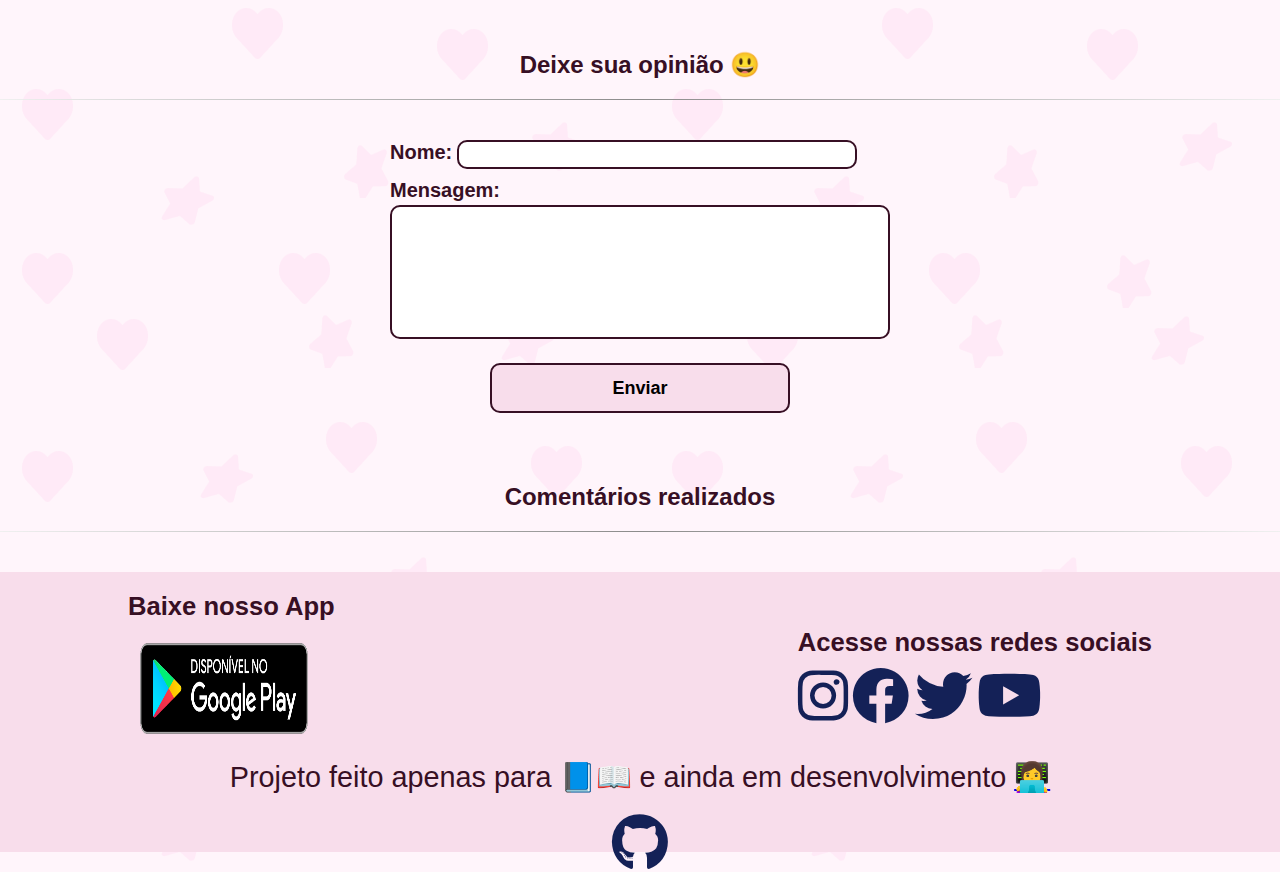
<file: noticias.html>
<!DOCTYPE html>
<html lang="pt-br">
<head>
    <meta charset="UTF-8">
    <meta http-equiv="X-UA-Compatible" content="IE=edge">
    <meta name="viewport" content="width=device-width, initial-scale=1.0">
    <link rel="preconnect" href="https://fonts.googleapis.com">
    <link rel="preconnect" href="https://fonts.gstatic.com" crossorigin>
    <link href="https://fonts.googleapis.com/css2?family=Tangerine:wght@400;700&display=swap" rel="stylesheet">
    <link rel="stylesheet" href="./font-awesome/css/all.min.css" type="text/css" media="all">
    <link rel="stylesheet" href="./css/nav_bar_style.css" type="text/css" media="all">
    <!-- CSS ESPECÍFICO -->
    <link rel="stylesheet" href="./css/noticias.css" type="text/css" media="all">
    <!-- CSS ESPECÍFICO -->
    <link rel="stylesheet" href="./css/footer.css" type="text/css" media="all">
    <meta name="autor" content="Gustavo Carvalho">
    <link rel="shortcut icon" href="./img/android-chrome-192x192.png" type="image/x-icon">
    <!-- MUDAR TITULO -->
    <title>Notícias</title>
</head>
<body>
    <!-- MENU -->
    <input type="checkbox" id="bt_menu">
    <label for="bt_menu">&#9776</label>

    <nav class="menu">
        <a href="./index.html" class="logo"><img src="./img/Bigaku Logotipo.png" alt="Logo Bigaku" height="78px"></a>
        <ul>
            <li><a href="./noticias.html">Notícias</a></li>
            <li>
                <a href="./massagem.html">Massagens</a>
                <ul>
                    <li><a href="./massagem.html#1">Dor</a></li>
                    <li><a href="./massagem.html#2">Relaxar</a></li>
                </ul>
            </li>
            <li>
                <a href="./tratamento.html">Tratamentos</a>
                <ul>
                    <li><a href="./tratamento.html#1">Facial</a></li>
                    <li><a href="./tratamento.html#2">Corporal</a></li>
                    <li><a href="./tratamento.html#3">Capilar</a></li>
                </ul>
            </li>
            <li><a href="./contato.html">Contatos</a></li>
            <li><a href="./cadastro.html">Cadastro</a></li>
        </ul>
    </nav>
    <!-- MAIN -->
    <main class="noticia-container">
        <!-- DIVISOR -->
        <div class="div">
            <h1>Notícias</h1>
            <hr class="divisor"/>
        </div>
        <section class="noticia-child">
            <div class="titulo">
                <h2>Produtos de beleza veganos são realmente eficazes?</h2>
                <hr>
            </div>
            <div class="noticia">
                <img src="./img/noticia1.jpg" alt="Imagem do rosdo de uma mulher ao lado de um vidro de cosmético enquanto segura uma folha">
                <p>"Primeiro foi necessário civilizar o homem em relação ao próprio homem. Agora é necessário civilizar o homem em relação à natureza e aos animais." Essa frase do escritor francês Victor Hugo (1802-1855), dita lá no século XIX, revela que os princípios do veganismo vem lá de trás. À mesa, a onda chegou há alguns anos com pompa e circunstância, na forma de hambúrgueres sem carne e snacks sem conservantes. A novidade, agora, é a explosão de um outro setor, o da beleza <br><a href="https://veja.abril.com.br/comportamento/produtos-de-beleza-veganos-sao-realmente-eficazes/" target="_blank"><button>Leia mais! 📰</button></a></p>
            </div>
        </section>
        <section class="noticia-child">
            <div class="titulo">
                <h2>Homem tenta fazer 'rinoplastia caseira' e vai parar em pronto-socorro de SP</h2>
                <hr>
            </div>
            <div class="noticia">
                <img src="./img/noticia2.jpg" alt="Imagem da frente de uma unidade de pronto socorro">
                <p>Um homem deu entrada num pronto-socorro na zona sul de São Paulo, na noite do último dia 21, para tratar um ferimento no nariz provocado por uma tentativa de "rinoplastia caseira". De acordo com o G1, ele teria se orientado por vídeos na internet e utilizado álcool 70% para higienizar o órgão durante o procedimento.<br><a href="https://diariodonordeste.verdesmares.com.br/ultima-hora/pais/homem-tenta-fazer-rinoplastia-caseira-e-vai-parar-em-pronto-socorro-de-sp-1.3261037" target="_blank"><button>Leia mais! 📰</button></a></p>
            </div>
        </section>
        <section class="noticia-child">
            <div class="titulo">
                <h2>Massagens podem ser tratamento aliado de males do corpo e da mente</h2>
                <hr>
            </div>
            <div class="noticia">
                <img src="./img/noticia3.jpg" alt="Imagem de uma mulher durante uma sessão de massagem">
                <p>Alguns minutos na maca são suficientes para a paciente desacelerar a velocidade com que veio da rua. Após recostar-se sobre o lençou térmico que ajuda a garantir o conforto, a psicóloga Fernanda Ludke Nardi começa a repousar no ambiente preparado para a sua sessão semanal de massagem.<br><a href="https://gauchazh.clicrbs.com.br/saude/vida/noticia/2013/10/massagens-podem-ser-tratamento-aliado-de-males-do-corpo-e-da-mente-4290670.html" target="_blank"><button>Leia mais! 📰</button></a></p>
            </div>
        </section>
        <div class="div">
            <h2>Deixe sua opinião 😃</h2>
            <hr class="divisor"/>
        </div>
        <section class="comentarios-container">
            <form onsubmit="return false" class="form-container">
                <div class="nome-form">
                    <label for="nome">Nome:</label>
                    <input type="text" name="nome" id="nome" required>
                </div>

                <div class="mensagem-form">
                    <label for="mensagem">Mensagem:</label>
                    <textarea name="mensagem" id="mensagem" cols="60" rows="8" maxlength="500" required></textarea>
                </div>
                <button onclick="enviarComentario();">Enviar</button>
            </form>
        </section>
        <div class="div">
            <h2>Comentários realizados</h2>
            <hr class="divisor"/>
        </div>
        <section class="enviados-container" id="receber-comentario">
            
        </section>
    </main>
    <!-- Footer -->
    <footer class="footer">
        <div class="f1">
            <div class="google-app">
                <h3 class="t-app">Baixe nosso App</h3>
                <a href="#"><img src="./img/google-play-badge.png" alt="Imagem do Google Play para baixar o aplicativo"></a>
            </div>
            <div class="redes-sociais">
                <h3 class="t-redes">Acesse nossas redes sociais</h3>
                <a href="#"><i class="fa-brands fa-instagram"></i></a>
                <a href="#"><i class="fa-brands fa-facebook"></i></a>
                <a href="#"><i class="fa-brands fa-twitter"></i></a>
                <a href="#"><i class="fa-brands fa-youtube"></i></a>
            </div>
        </div>
        <div class="f2">
            <p>Projeto feito apenas para 📘📖 e ainda em desenvolvimento <a href="melhorias.html" target="_blank">👩‍💻</a></p>
            <div>
                <a href="https://github.com/gustavocarvalho1997" target="_blank"><i class="fa-brands fa-github"></i></a>
            </div>
        </div>
    </footer>

    <!-- SCRIPT -->
    <script src="./js/script.js"></script>
</body>
</html>
</file>
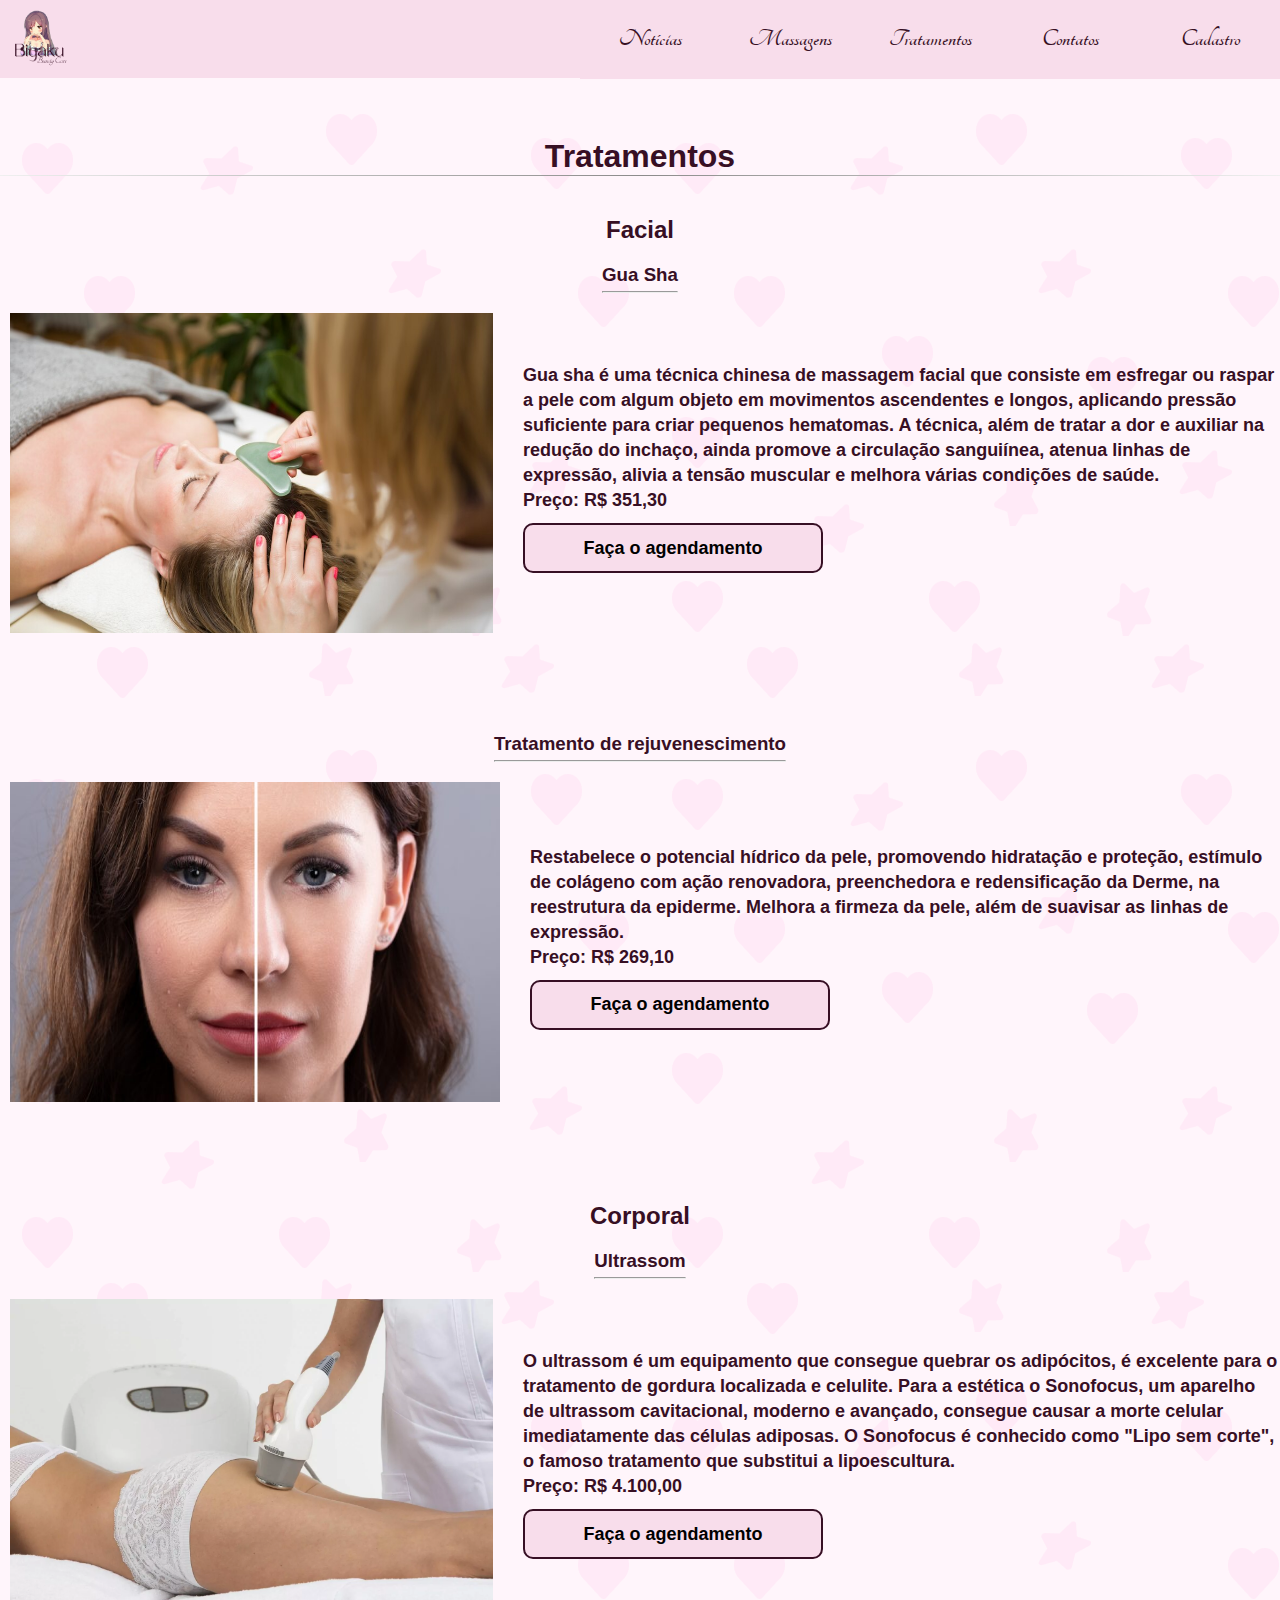
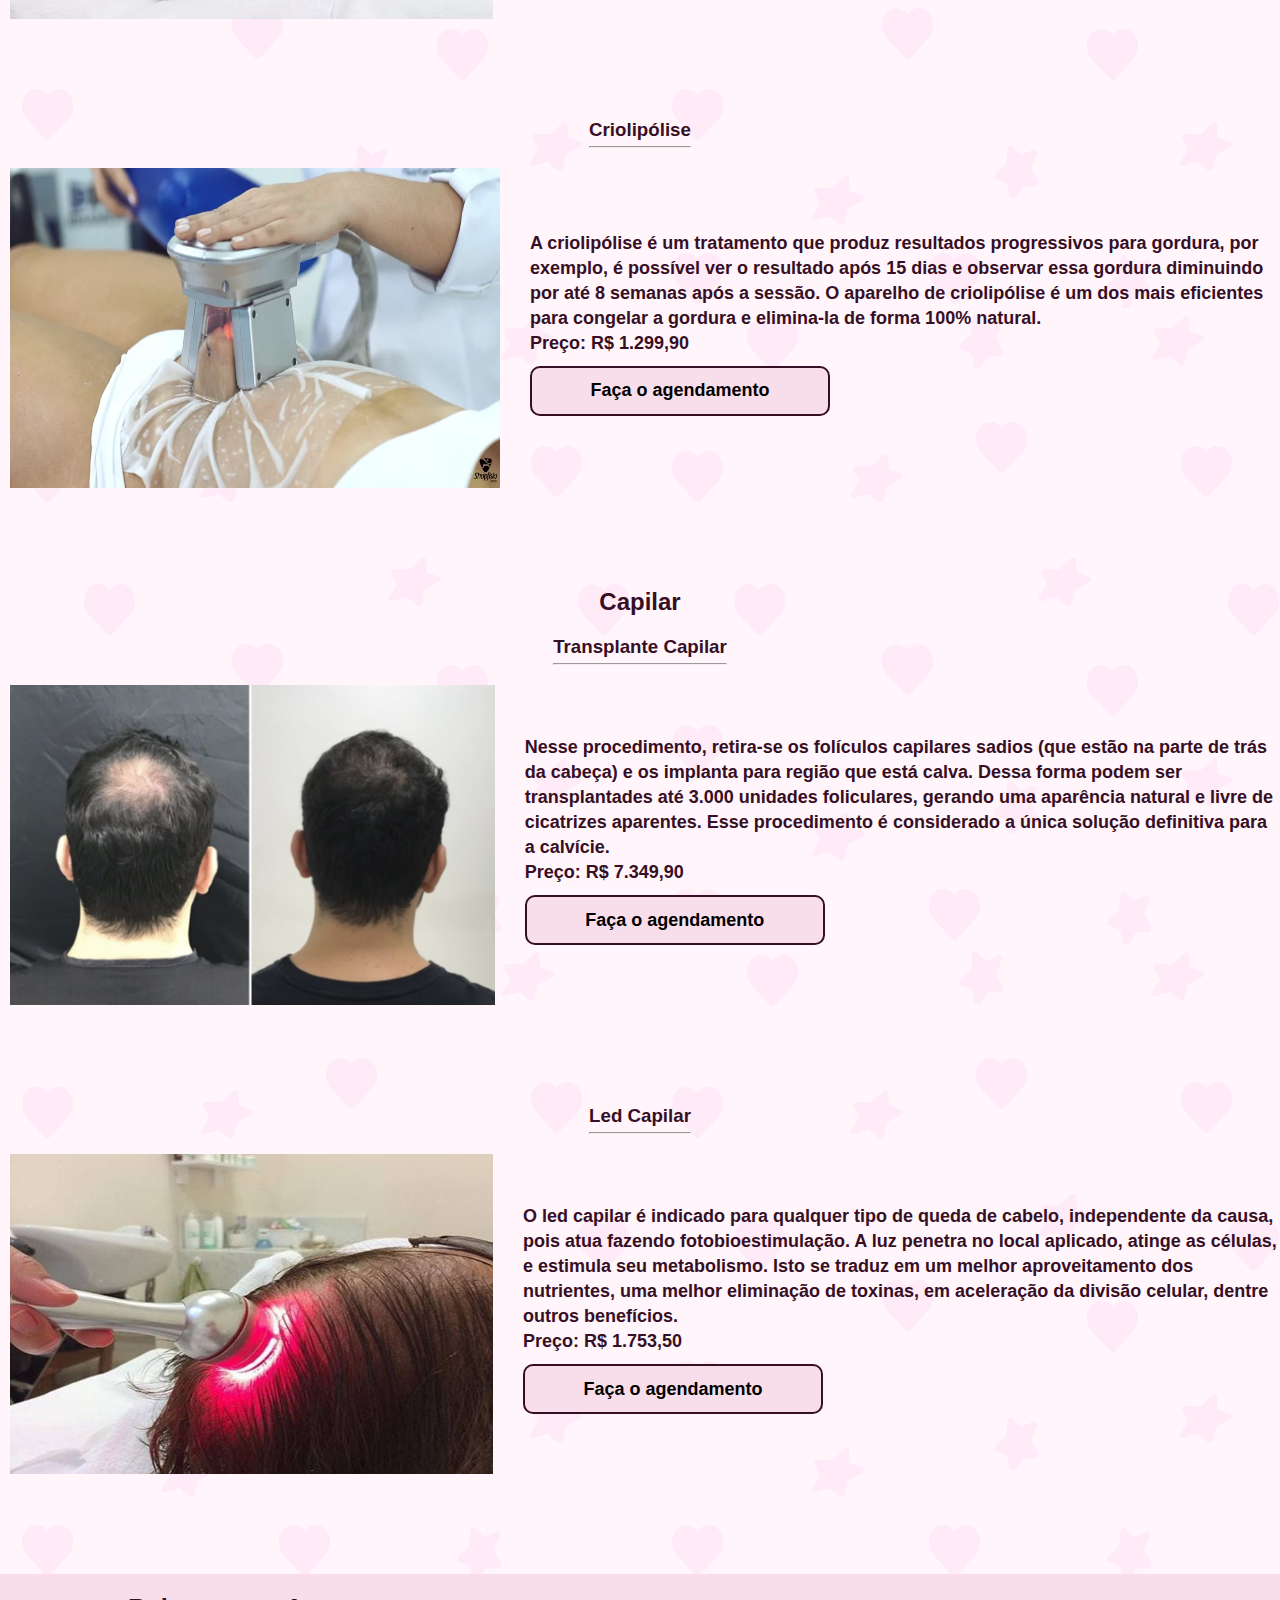
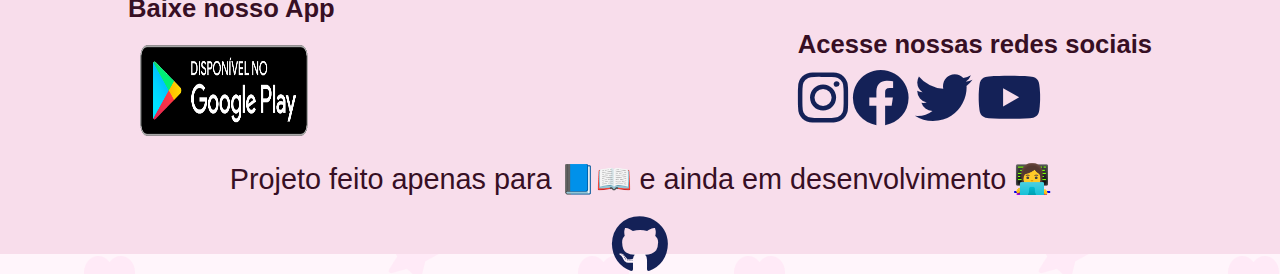
<file: tratamento.html>
<!DOCTYPE html>
<html lang="pt-br">
<head>
    <meta charset="UTF-8">
    <meta http-equiv="X-UA-Compatible" content="IE=edge">
    <meta name="viewport" content="width=device-width, initial-scale=1.0">
    <link rel="preconnect" href="https://fonts.googleapis.com">
    <link rel="preconnect" href="https://fonts.gstatic.com" crossorigin>
    <link href="https://fonts.googleapis.com/css2?family=Tangerine:wght@400;700&display=swap" rel="stylesheet">
    <link rel="stylesheet" href="./font-awesome/css/all.min.css" type="text/css" media="all">
    <link rel="stylesheet" href="./css/nav_bar_style.css" type="text/css" media="all">
    <!-- CSS ESPECÍFICO -->
    <link rel="stylesheet" href="./css/tratamento.css" type="text/css" media="all">
    <!-- CSS ESPECÍFICO -->
    <link rel="stylesheet" href="./css/footer.css" type="text/css" media="all">
    <meta name="autor" content="Gustavo Carvalho">
    <link rel="shortcut icon" href="./img/android-chrome-192x192.png" type="image/x-icon">
    <!-- MUDAR TITULO -->
    <title>Tratamentos</title>
</head>
<body>
    <!-- MENU -->
    <input type="checkbox" id="bt_menu">
    <label for="bt_menu">&#9776</label>

    <nav class="menu">
        <a href="./index.html" class="logo"><img src="./img/Bigaku Logotipo.png" alt="Logo Bigaku" height="78px"></a>
        <ul>
            <li><a href="./noticias.html">Notícias</a></li>
            <li>
                <a href="./massagem.html">Massagens</a>
                <ul>
                    <li><a href="./massagem.html#1">Dor</a></li>
                    <li><a href="./massagem.html#2">Relaxar</a></li>
                </ul>
            </li>
            <li>
                <a href="./tratamento.html">Tratamentos</a>
                <ul>
                    <li><a href="./tratamento.html#1">Facial</a></li>
                    <li><a href="./tratamento.html#2">Corporal</a></li>
                    <li><a href="./tratamento.html#3">Capilar</a></li>
                </ul>
            </li>
            <li><a href="./contato.html">Contatos</a></li>
            <li><a href="./cadastro.html">Cadastro</a></li>
        </ul>
    </nav>
    <!-- MAIN -->
    <main class="tratamento-container">
        <!-- DIVISOR -->
        <div class="div">
            <h1>Tratamentos</h1>
            <hr class="divisor"/>
        </div>
        <h2 id="1">Facial</h2>
        <section class="tratamento-child">
            <div class="titulo">
                <h3>Gua Sha</h3>
                <hr>
            </div>
            <div class="tratamento">
                <img src="./img/tratamento1.jpg" alt="Imagem de uma mulher em uma sessão de Gua sha">
                <p>Gua sha é uma técnica chinesa de massagem facial que consiste em esfregar ou raspar a pele com algum objeto em movimentos ascendentes e longos, aplicando pressão suficiente para criar pequenos hematomas. A técnica, além de tratar a dor e auxiliar na redução do inchaço, ainda promove a circulação sanguiínea, atenua linhas de expressão, alivia a tensão muscular e melhora várias condições de saúde. <br>Preço: R$ 351,30<br><a href="./agendamento.html" target="_blank"><button>Faça o agendamento</button></a></p>
            </div>
        </section>
        <section class="tratamento-child">
            <div class="titulo">
                <h3 id="c2">Tratamento de rejuvenescimento</h3>
                <hr>
            </div>
            <div class="tratamento">
                <img src="./img/tratamento2.jpg" alt="Imagem do antes e depois do tratamento em uma mulher">
                <p>Restabelece o potencial hídrico da pele, promovendo hidratação e proteção, estímulo de colágeno com ação renovadora, preenchedora e redensificação da Derme, na reestrutura da epiderme. Melhora a firmeza da pele, além de suavisar as linhas de expressão.<br>Preço: R$ 269,10<br><a href="./agendamento.html" target="_blank"><button>Faça o agendamento</button></a></p>
            </div>
        </section>
        <h2 id="2">Corporal</h2>
        <section class="tratamento-child">
            <div class="titulo">
                <h3 id="card-2">Ultrassom</h3>
                <hr>
             </div>
             <div class="tratamento">
                <img src="./img/tratamento3.jpg" alt="Imagem de uma sessão de ultrassom">
                <p>O ultrassom é um equipamento que consegue quebrar os adipócitos, é excelente para o tratamento de gordura localizada e celulite. Para a estética o Sonofocus, um aparelho de ultrassom cavitacional, moderno e avançado, consegue causar a morte celular imediatamente das células adiposas. O Sonofocus é conhecido como "Lipo sem corte", o famoso tratamento que substitui a lipoescultura.<br>Preço: R$ 4.100,00<br><a href="./agendamento.html" target="_blank"><button>Faça o agendamento</button></a></p>
            </div>
        </section>
        <section class="tratamento-child">
            <div class="titulo">
                <h3>Criolipólise</h3>
                <hr>
             </div>
             <div class="tratamento">
                <img src="./img/tratamento4.jpg" alt="Imagem de uma sessão de criolipólise">
                <p>A criolipólise é um tratamento que produz resultados progressivos para gordura, por exemplo, é possível ver o resultado após 15 dias e observar essa gordura diminuindo por até 8 semanas após a sessão. O aparelho de criolipólise é um dos mais eficientes para congelar a gordura e elimina-la de forma 100% natural.<br>Preço: R$ 1.299,90<br><a href="./agendamento.html" target="_blank"><button>Faça o agendamento</button></a></p>
            </div>
        </section>
        <h2 id="3">Capilar</h2>
        <section class="tratamento-child">
            <div class="titulo">
                <h3 id="c3">Transplante Capilar</h3>
                <hr>
             </div>
             <div class="tratamento">
                <img src="./img/tratamento5.jpg" alt="Imagem do antes e depois da realização do transplante capilar em um homem">
                <p>Nesse procedimento, retira-se os folículos capilares sadios (que estão na parte de trás da cabeça) e os implanta para região que está calva. Dessa forma podem ser transplantades até 3.000 unidades foliculares, gerando uma aparência natural e livre de cicatrizes aparentes. Esse procedimento é considerado a única solução definitiva para a calvície.<br>Preço: R$ 7.349,90<br><a href="./agendamento.html" target="_blank"><button>Faça o agendamento</button></a></p>
            </div>
        </section>
        <section class="tratamento-child">
            <div class="titulo">
                <h3 id="c4">Led Capilar</h3>
                <hr>
             </div>
             <div class="tratamento">
                <img src="./img/tratamento6.jpg" alt="Imagem de uma sessão de Led Capilar">
                <p>O led capilar é indicado para qualquer tipo de queda de cabelo, independente da causa, pois atua fazendo fotobioestimulação. A luz penetra no local aplicado, atinge as células, e estimula seu metabolismo. Isto se traduz em um melhor aproveitamento dos nutrientes, uma melhor eliminação de toxinas, em aceleração da divisão celular, dentre outros benefícios.<br>Preço: R$ 1.753,50<br><a href="./agendamento.html" target="_blank"><button>Faça o agendamento</button></a></p>
            </div>
        </section>
    </main>


    <!-- Footer -->
    <footer class="footer">
        <div class="f1">
            <div class="google-app">
                <h3 class="t-app">Baixe nosso App</h3>
                <a href="#"><img src="./img/google-play-badge.png" alt="Imagem do Google Play para baixar o aplicativo"></a>
            </div>
            <div class="redes-sociais">
                <h3 class="t-redes">Acesse nossas redes sociais</h3>
                <a href="#"><i class="fa-brands fa-instagram"></i></a>
                <a href="#"><i class="fa-brands fa-facebook"></i></a>
                <a href="#"><i class="fa-brands fa-twitter"></i></a>
                <a href="#"><i class="fa-brands fa-youtube"></i></a>
            </div>
        </div>
        <div class="f2">
            <p>Projeto feito apenas para 📘📖 e ainda em desenvolvimento <a href="melhorias.html" target="_blank">👩‍💻</a></p>
            <div>
                <a href="https://github.com/gustavocarvalho1997" target="_blank"><i class="fa-brands fa-github"></i></a>
            </div>
        </div>
    </footer>

    <!-- SCRIPT -->
    <script src="#"></script>
</body>
</html>
</file>
<file: css/nav_bar_style.css>
/* Geral */
* {
    margin: 0;
    padding: 0;
    box-sizing: border-box;
}

body {
    background: url(../img/background.png);
    font-family: Arial, Helvetica, sans-serif;
    color: #370F24;
}

/* Menu */
.menu {
    width: 100%;
    height: 78px;
    background-color: #F8DDEB;
    font-family: 'Tangerine', cursive;
    font-weight: bold;
    font-size: 25px;
    display: flex;
    justify-content: space-between;
}

.menu .logo {
    padding: 0;
}

.menu ul, .menu .logo{
    list-style: none;
    position: relative;
}

.menu ul li {
    width: 140px;
    float: left;
}

.menu a {
    padding: 25.4px;
    display: block;
    text-align: center;
    text-decoration: none;
    background-color: #F8DDEB;
    color: #370F24;
}

.menu ul ul{
    position: absolute;
    visibility: hidden;
}

.menu ul li:hover ul{
    visibility: visible;
}

.menu a:hover {
    transition: all .4s;
    background-color: #370F24;
    color: #F8DDEB;
}

.menu .logo:hover {
    background-color: #F8DDEB;
}

.menu ul ul li {
    float: none;
    border-bottom: solid 1px #16161d;
}

.menu ul ul li a {
    background-color: rgb(174, 248, 252);
}

/* Label CheckBox Menu */
label[for="bt_menu"]{
    padding: 5px;
    background-color: #F8DDEB;
    color: #370F24;
    font-family: Arial, Helvetica, sans-serif;
    text-align: center;
    font-size: 30px;
    cursor: pointer;
    width: 50px;
    height: 50px;
    display: none;
}

#bt_menu{
    display: none;
}

@media(max-width: 800px){
    label[for="bt_menu"]{
        display: block;
    }

    #bt_menu:checked ~ .menu{
        margin-left: 0;
    }

    img{
        width: 100px;
        height: 100px;
    }

    .menu {
        margin-top: 5px;
        margin-left: -100%;
        transition: all .4s;
        display: block;
    }

    .menu .logo{
        padding: 0;
    }

    .menu ul li{
        width: 100%;
        float: none;
        border-top: 0.5px solid #370F24;
    }

    .menu ul ul{
        position: static;
        overflow: hidden;
        max-height: 0;
        transition: all .4s;
    }

    .menu ul li:hover ul{
        height: auto;
        max-height: 300px;
    }

}

/* UTILITÁRIOS */

hr.divisor { 
    border: 0; 
    height: 1px; 
    background-image: -webkit-linear-gradient(left, #f0f0f0, #8c8b8b, #f0f0f0);
    background-image: -moz-linear-gradient(left, #f0f0f0, #8c8b8b, #f0f0f0);
    background-image: -ms-linear-gradient(left, #f0f0f0, #8c8b8b, #f0f0f0);
    background-image: -o-linear-gradient(left, #f0f0f0, #8c8b8b, #f0f0f0); 
  }

.div {
    width: 100%;
    text-align: center;
    padding: 10px 0;
    margin: 50px 0 30px;
}

.div h2 {
    margin-bottom: 20px;
}
</file>
<file: css/home.css>
/* MAIN */

body {
    font-family: Arial, Helvetica, sans-serif;
    color: #370F24;
    width: 100%;
}

h1 {
    text-align: center;
    padding: 20px;
}

.apresentacao {
    display: flex;
    align-items: center;
    justify-content: space-around;
}

.apresentacao-img img {
    min-width: 300px;
    min-height: 300px;
}

.apresentacao-texto{
    width: 50%;
    font-weight: bold;
    font-size: 17px;
    color: #370F24;
}

.apresentacao-texto p{
    margin-bottom: 20px;
    line-height: 25px;
}

@media(max-width: 800px) {
    .apresentacao {
        flex-direction: column;
    }

    .apresentacao-texto {
        width: 80%;
    }
}

/* CARROSSEL */

.slider {
    margin: 10px auto 40px;
    width: 800px;
    height: 400px;
    overflow: hidden;
}

.slides {
    width: 400%;
    height: 400px;
    display: flex;
}

.slides input {
    display: none;
}

.slide {
    width: 25%;
    position: relative;
    transition: 1.5s;
}

.slide img {
    width: 800px;
}

.manual-navigation{
    position: absolute;
    width: 800px;
    margin-top: -40px;
    display: flex;
    justify-content: center;
}

.manual-btn {
    border: 2px solid #fff;
    padding: 5px;
    border-radius: 10px;
    cursor: pointer;
    transition: 1s;
}

.manual-btn:not(:last-child){
    margin-right: 40px;
}

.manual-btn:hover{
    background-color: #FFF;
}

#radio1:checked ~ .first{
    margin-left: 0;
}

#radio2:checked ~ .first{
    margin-left: -25%;
}

#radio3:checked ~ .first{
    margin-left: -50%;
}

#radio4:checked ~ .first{
    margin-left: -75%;
}

.navigation-auto div {
    border: 2px solid #20a6ff;
    padding: 5px;
    border-radius: 10px;
    cursor: pointer;
    transition: 1s;
}

.navigation-auto {
    position: absolute;
    width: 800px;
    margin-top: 360px;
    display: flex;
    justify-content: center;
}

.navigation-auto div:not(:last-child){
    margin-right: 40px;
}

#radio1:checked ~ .navigation-auto .auto-btn1{
    background-color: #fff;
}

#radio2:checked ~ .navigation-auto .auto-btn2{
    background-color: #fff;
}

#radio3:checked ~ .navigation-auto .auto-btn3{
    background-color: #fff;
}

#radio4:checked ~ .navigation-auto .auto-btn4{
    background-color: #fff;
}

@media(max-width: 800px){
    .slide img {
        min-width: 800px;
        min-height: 400px;
    }
}


/* CARDS */
.cards {
    display: flex;
    justify-content: space-around;
}

.cards a {
    text-decoration: none;
    color: #370F24;
    margin-bottom: 70px;
}

.card1,.card2,.card3 {
    width: 250px;
    height: 350px;
    border: 1px solid black;
    border-radius: 10px;
}

/* CARD 1 */

.card1 {
    background-color: #aedfff;
}

.card1 img {
    width: 100%;
    height: 70%;
    border-top-left-radius: 10px;
    border-top-right-radius: 10px;
}

.card1 .t-card {
    width: 100%;
    height: 30%;
    text-align: center;
    padding: 10px;
    font-weight: bold;
    font-size: 16px;
}

.card1:hover {
    transition: all 1s;
    background-color: #71c2f8;
}

/* CARD 2 */

.card2 {
    background-color: #ffad9f;
}

.card2 img {
    width: 100%;
    height: 70%;
    border-top-left-radius: 10px;
    border-top-right-radius: 10px;
}

.card2 .t-card {
    width: 100%;
    height: 30%;
    text-align: center;
    padding: 10px;
    font-weight: bold;
    font-size: 16px;
}

.card2:hover {
    transition: all 1s;
    background-color: #ff725f;
}
/* CARD 3 */

.card3 {
    background-color: #b1ffc9;
}

.card3 img {
    width: 100%;
    height: 70%;
    border-top-left-radius: 10px;
    border-top-right-radius: 10px;
}

.card3 .t-card {
    width: 100%;
    height: 30%;
    text-align: center;
    padding: 10px;
    font-weight: bold;
    font-size: 16px;
}

.card3:hover {
    transition: all 1s;
    background-color: #5dffa6;
}

@media(max-width:800px){
    .cards{
        flex-direction: column;
        align-items: center;
    }

    .cards a {
        margin-bottom: 100px;
    }
}
</file>
<file: css/footer.css>
.footer {
    padding: 20px 10%;
    width: 100%;
    height: 280px;
    background-color: #F8DDEB;
  }

.footer h3 {
    font-size: 2vw;
}

.footer i {
        font-size: 4.5vw;
        color: #142157;
}

.t-redes, .t-app{
    text-align: center;
    color: #370F24;
  }

.t-redes {
    padding-bottom: 10px;
}

.f1 {
    display: flex;
    align-items: center;
    justify-content: space-between;
}

.google-app img{
    min-width: 180px;
    height: 15vh;
    width: 15vw;
}

.f2 {
    display: flex;
    flex-direction: column;
    align-items: center;
}

.f2 p{
    font-size: 3.2vh;
    margin-bottom: 20px;
    text-align: center;
}


@media(max-width: 800px){
    .footer h3 {
        font-size: 13px;
    }
    .footer i {
        font-size: 40px;
    }
}
</file>
<file: css/agendamento.css>
.agendamento-container {
    width: 100%;
    margin-bottom: 70px;
    display: flex;
    justify-content: center;
}

.agendamento-form {
    width: 500px;
}

.agendamento-form label {
    font-size: 20px;
    font-weight: bold;
    width: 100px;
    display: inline-block;
    text-align: end;
}

.agendamento-form input, select {
    width: 330px;
    margin-bottom: 10px;
    padding: 5px;
    border: 2px solid #370F24;
    border-radius: 10px;
}



/* botão */
button {
    width: 300px;
    height: 50px;
    margin: 0 70px;
    background-color: #F8DDEB;
    border: 2px solid #370F24;
    border-radius: 10px;
    font-size: 18px;
    font-weight: bold;
}

button:hover {
    transition: all 1s;
    background-color: #FFA0D1;
    color: #10050B;
    cursor: pointer;
}
</file>
<file: css/cadastro.css>
.main-form {
    width: 100%;
    display: flex;
    justify-content: center;
    align-items: center;
    margin: 30px 0;
}

h1, h2, form {
    color: #370F24;
}

h1 {
    text-align: center;
}

form {
    width: 400px;
}

h2 {
    margin: 20px 0;
    text-align: center;
}

label, input, select {
    margin-bottom: 15px;
}

label {
    font-weight: bold;
}

input, select {
    padding: 5px;
    border-radius: 5px;
    border: 2px solid #370F24;
}

label {
    text-align: end;
    display: inline-block;
    width: 115px;
}

input {
    width: 280px;
}

.check, .bcheck {
    display: inline;
}

.bcheck {
    width: 30px;
}

button {
    width: 300px;
    height: 50px;
    margin: 0 70px;
    background-color: #F8DDEB;
    border: 2px solid #370F24;
    border-radius: 10px;
    font-size: 18px;
    font-weight: bold;
}

button:hover {
    transition: all 1s;
    background-color: #FFA0D1;
    color: #10050B;
    cursor: pointer;
}
</file>
<file: css/contato.css>
.contato-container {
    width: 100%;
    display: flex;
    justify-content: center;
    align-items: center;
    margin: 30px 0;
}

h1, form {
    color: #370F24;
}

h1 {
    text-align: center;
}

form {
    width: 400px;
}

label, input{
    margin-bottom: 15px;
}

label {
    font-weight: bold;
}

input, textarea {
    padding: 5px;
    border-radius: 5px;
    border: 2px solid #370F24;
}

label {
    text-align: end;
    display: inline-block;
    width: 115px;
}

input {
    width: 280px;
}

textarea {
    display: block;
    margin: 10px auto;
    resize: none;
    padding: 8px;
}


button {
    width: 300px;
    height: 50px;
    margin: 0 70px;
    background-color: #F8DDEB;
    border: 2px solid #370F24;
    border-radius: 10px;
    font-size: 18px;
    font-weight: bold;
}

button:hover {
    transition: all 1s;
    background-color: #FFA0D1;
    color: #10050B;
    cursor: pointer;
}
</file>
<file: css/massagem.css>
.massagem-container {
    width: 100%;
}

.massagem-child {
    width: 100%;
    display: flex;
    flex-direction: column;
    align-items: center;
    justify-content: center;
    margin-bottom: 100px;
}

h2 {
    text-align: center;
    margin-bottom: 20px;
}

.titulo h3 {
    margin-bottom: 5px;
}
.titulo hr {
    margin-bottom: 20px;
}

.massagem {
    display: flex;
    align-items: center;
}

.massagem img {
    padding-left: 10px;
    width: 500px;
    height: 320px;
}

.massagem p{
    line-height: 25px;
    font-size: 18px;
    font-weight: bold;
    width: 60%;
    margin-left: 30px;
}

button {
    width: 300px;
    height: 50px;
    margin: 10px 0;
    background-color: #F8DDEB;
    border: 2px solid #370F24;
    border-radius: 10px;
    font-size: 18px;
    font-weight: bold;
}

button:hover {
    transition: all 1s;
    background-color: #FFA0D1;
    color: #10050B;
    cursor: pointer;
}

@media(max-width: 800px){
    .titulo h3 {
        text-align: center;
    }
    .massagem {
        flex-direction: column;
    }

    .massagem img {
        width: 500px;
        height: 320px;
        margin-bottom: 20px;
    }

    .massagem p {
        width: 80%;
    }
}
</file>
<file: css/melhorias.css>
.melhorias-container {
    display: flex;
    width: 100%;
    justify-content: center;
    margin-bottom: 70px;
}

.melhorias-child {
    width: 500px;
    display: flex;
    flex-direction: column;
    align-items: center;
    font-size: 18px;
}

.melhorias-container .melhorias-child img {
    height: 300px;
    width: 250px;
    margin-bottom: 20px;
}

.melhorias-container .melhorias-child ul li{
    margin-bottom: 10px;
}
</file>
<file: css/noticias.css>
.noticia-container {
    width: 100%;
}

.noticia-child {
    width: 100%;
    display: flex;
    flex-direction: column;
    align-items: center;
    justify-content: center;
    margin-bottom: 100px;
}

.titulo h2 {
    margin-bottom: 5px;
}
.titulo hr {
    margin-bottom: 20px;
}

.noticia {
    display: flex;
    align-items: center;
}

.noticia img {
    padding-left: 10px;
    width: 500px;
    height: 320px;
}

.noticia p{
    line-height: 25px;
    font-size: 18px;
    font-weight: bold;
    width: 60%;
    margin-left: 30px;
}

button {
    width: 300px;
    height: 50px;
    margin: 10px 0;
    background-color: #F8DDEB;
    border: 2px solid #370F24;
    border-radius: 10px;
    font-size: 18px;
    font-weight: bold;
}

button:hover {
    transition: all 1s;
    background-color: #FFA0D1;
    color: #10050B;
    cursor: pointer;
}

@media(max-width: 800px){
    .titulo h2 {
        text-align: center;
    }
    .noticia {
        flex-direction: column;
    }

    .noticia img {
        width: 500px;
        height: 320px;
        margin-bottom: 20px;
    }

    .noticia p {
        width: 80%;
    }
}

/* comentarios */
.comentarios-container {
    width: 100%;
    color: #370F24;
}

.form-container {
    display: flex;
    flex-direction: column;
    align-items: center;
}

.form-container div label {
    font-size: 20px;
    font-weight: bold;
}

.nome-form, .mensagem-form {
    width: 500px;
    margin-bottom: 10px;
}

.nome-form input{
    width: 400px;
    padding: 5px;
    border-radius: 10px;
    border: 2px solid #370F24;
}

.mensagem-form label {
    display: block;
    margin-bottom: 3px;
}

.mensagem-form textarea {
    width: 100%;
    resize: none;
    border: 2px solid #370F24;
    border-radius: 10px;
    padding: 5px;
}

/* Comentários enviados */

.enviados-container {
    width: 100%;
    display: flex;
    justify-content: center;
    align-items: center;
    flex-direction: column;
}

.pessoa-container {
    display: flex;
    flex-direction: column;
    margin: 0 auto;
    width: 80%;
    border: 1px #370F24 solid;
    border-radius: 5px;
    margin-bottom: 10px;
    padding: 10px;
}
</file>
<file: css/tratamento.css>
.tratamento-container {
    width: 100%;
}

.tratamento-child {
    width: 100%;
    display: flex;
    flex-direction: column;
    align-items: center;
    justify-content: center;
    margin-bottom: 100px;
}

h2 {
    text-align: center;
    margin-bottom: 20px;
}

.titulo h3 {
    margin-bottom: 5px;
}
.titulo hr {
    margin-bottom: 20px;
}

.tratamento {
    display: flex;
    align-items: center;
}

.tratamento img {
    padding-left: 10px;
    width: 500px;
    height: 320px;
}

.tratamento p{
    line-height: 25px;
    font-size: 18px;
    font-weight: bold;
    width: 60%;
    margin-left: 30px;
}

button {
    width: 300px;
    height: 50px;
    margin: 10px 0;
    background-color: #F8DDEB;
    border: 2px solid #370F24;
    border-radius: 10px;
    font-size: 18px;
    font-weight: bold;
}

button:hover {
    transition: all 1s;
    background-color: #FFA0D1;
    color: #10050B;
    cursor: pointer;
}

@media(max-width: 800px){
    .titulo h3 {
        text-align: center;
    }
    .tratamento {
        flex-direction: column;
    }

    .tratamento img {
        width: 500px;
        height: 320px;
        margin-bottom: 20px;
    }

    .tratamento p {
        width: 80%;
    }
}
</file>
